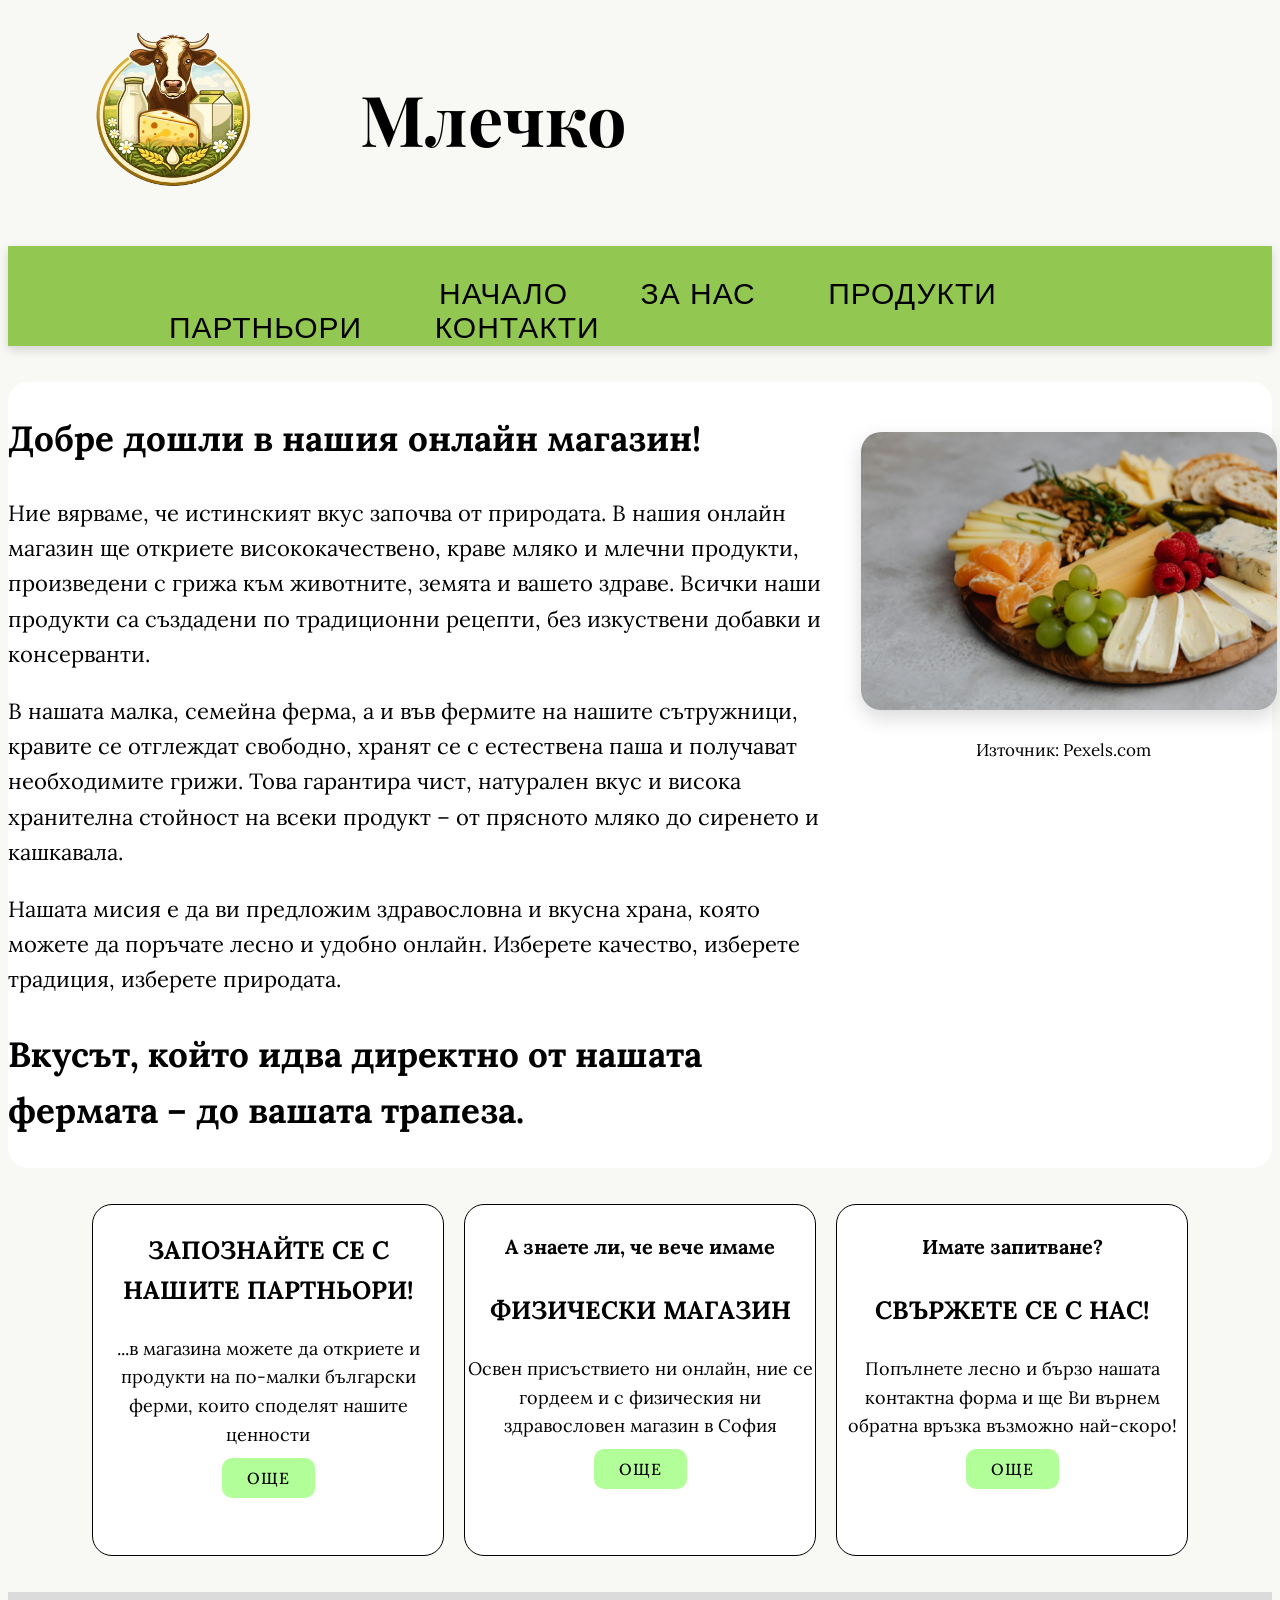
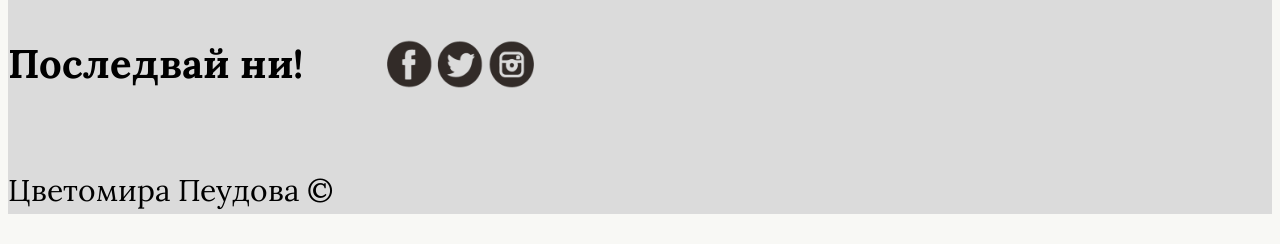
<file: index.html>
<!DOCTYPE html>
<html>
	<head>
		
		<meta http-equiv="content-type" content="text/html"; charset="utf-8" />
		<meta name="description" content="" />
		<meta name="keywords" content="" />
		<link rel="preconnect" href="https://fonts.googleapis.com"> <!-- Шрифт за заглавие-"Playfair Display" -->
        <link rel="preconnect" href="https://fonts.gstatic.com" crossorigin>
        <link href="https://fonts.googleapis.com/css2?family=Playfair+Display:ital,wght@0,400..900;1,400..900&display=swap" rel="stylesheet">
		<link rel="preconnect" href="https://fonts.googleapis.com"> <!-- Шрифт за текст в сайта-"Lora" -->
        <link rel="preconnect" href="https://fonts.gstatic.com" crossorigin>
        <link href="https://fonts.googleapis.com/css2?family=Lora:ital,wght@0,400..700;1,400..700&family=Playfair+Display:ital,wght@0,400..900;1,400..900&display=swap" rel="stylesheet">
		<link rel="stylesheet" type="text/css" href="style1.css">
		<title>Млечко</title>
	</head>

	<body>
	<header>
	<img id="main_logo" src="main_logo.png" width=350px height=220px>
	<h1>Млечко</h1>
	<div class="header_right">
	<div class="login_box">
	<a class="login" href="login.html">Вход</a>
	<a class="login" href="registration.html">Регистрация</a>
	</div>
	<br>
	<div class="search">
	<input id="search" type="text" placeholder="Търсене...">
    <button type="submit">🔍</button>
	</div>
	</div>
	</header>
	<br>
    <nav>
	<a href="index.html">Начало</a>
    <a href="zanas.html">За нас</a>
	<a href="produkti.html">Продукти</a>
	<a href="partniori.html">Партньори</a>
	<a href="kontakti.html">Контакти</a>
    </nav>
	<br><br>
	<main>
	<div class="main_info">
	<div class="text_box">
    <h2>Добре дошли в нашия онлайн магазин!</h2>
	<p class="main_text">Ние вярваме, че истинският вкус започва от природата. В нашия онлайн магазин ще откриете висококачествено, краве мляко и млечни продукти, произведени с грижа към животните, земята и вашето здраве.
	Всички наши продукти са създадени по традиционни рецепти, без изкуствени добавки и консерванти.</p>
	<p class="main_text">В нашата малка, семейна ферма, а и във фермите на нашите сътружници, кравите се отглеждат свободно, хранят се с естествена паша и получават необходимите грижи. 
	Това гарантира чист, натурален вкус и висока хранителна стойност на всеки продукт – от прясното мляко до сиренето и кашкавала.</p>
	<p class="main_text">Нашата мисия е да ви предложим здравословна и вкусна храна, която можете да поръчате лесно и удобно онлайн. Изберете качество, изберете традиция, изберете природата.</p>
	<h2>Вкусът, който идва директно от нашата фермата – до вашата трапеза.</h2>
	</div>
	<div class="image_box">
	<img id="photo1" src="cheese.jpg">
	<p class="image_source">Източник: Pexels.com</p>
	</div>
	</div>
	<br><br>
	<div id="info_area_box">
	<div class="info_area">
	<h3 class="info_area_titel1">ЗАПОЗНАЙТЕ СЕ С НАШИТЕ ПАРТНЬОРИ!</h3>
	<p class="info_area_main">...в магазина можете да откриете и продукти на по-малки български ферми, които споделят нашите ценности</p>
	<a class="link" href="partniori.html">Още</a>
	</div>
	<div class="info_area">
	<h4 class="info_area_titel">А знаете ли, че вече имаме</h4>
	<h3 class="info_area_titel1">ФИЗИЧЕСКИ МАГАЗИН</h3>
	<p class="info_area_main">Освен присъствието ни онлайн, ние се гордеем и с физическия ни здравословен магазин в София</p>
	<a class="link" href="zanas.html">Още</a>
	</div>
	<div class="info_area">
	<h4 class="info_area_titel">Имате запитване?</h4>
	<h3 class="info_area_titel1">СВЪРЖЕТЕ СЕ С НАС!</h3>
	<p class="info_area_main">Попълнете лесно и бързо нашата контактна форма и ще Ви върнем обратна връзка възможно най-скоро!</p>
	<a class="link" href="kontakti.html">Още</a>
	</div>
	</div>
	</main>
	<br><br>
    <footer>
	<div class="footer_social_media">
	<h3 class="social_media">Последвай ни!</h3>
	<a href="https://www.instagram.com/" target="_blank"><img class="social_media" src="social_media_logo.png" width=155px height=100px></a>
	</div>
	<p class="copyright">Цветомира Пеудова © </p>
    </footer>	
	</body>

</html>
</file>
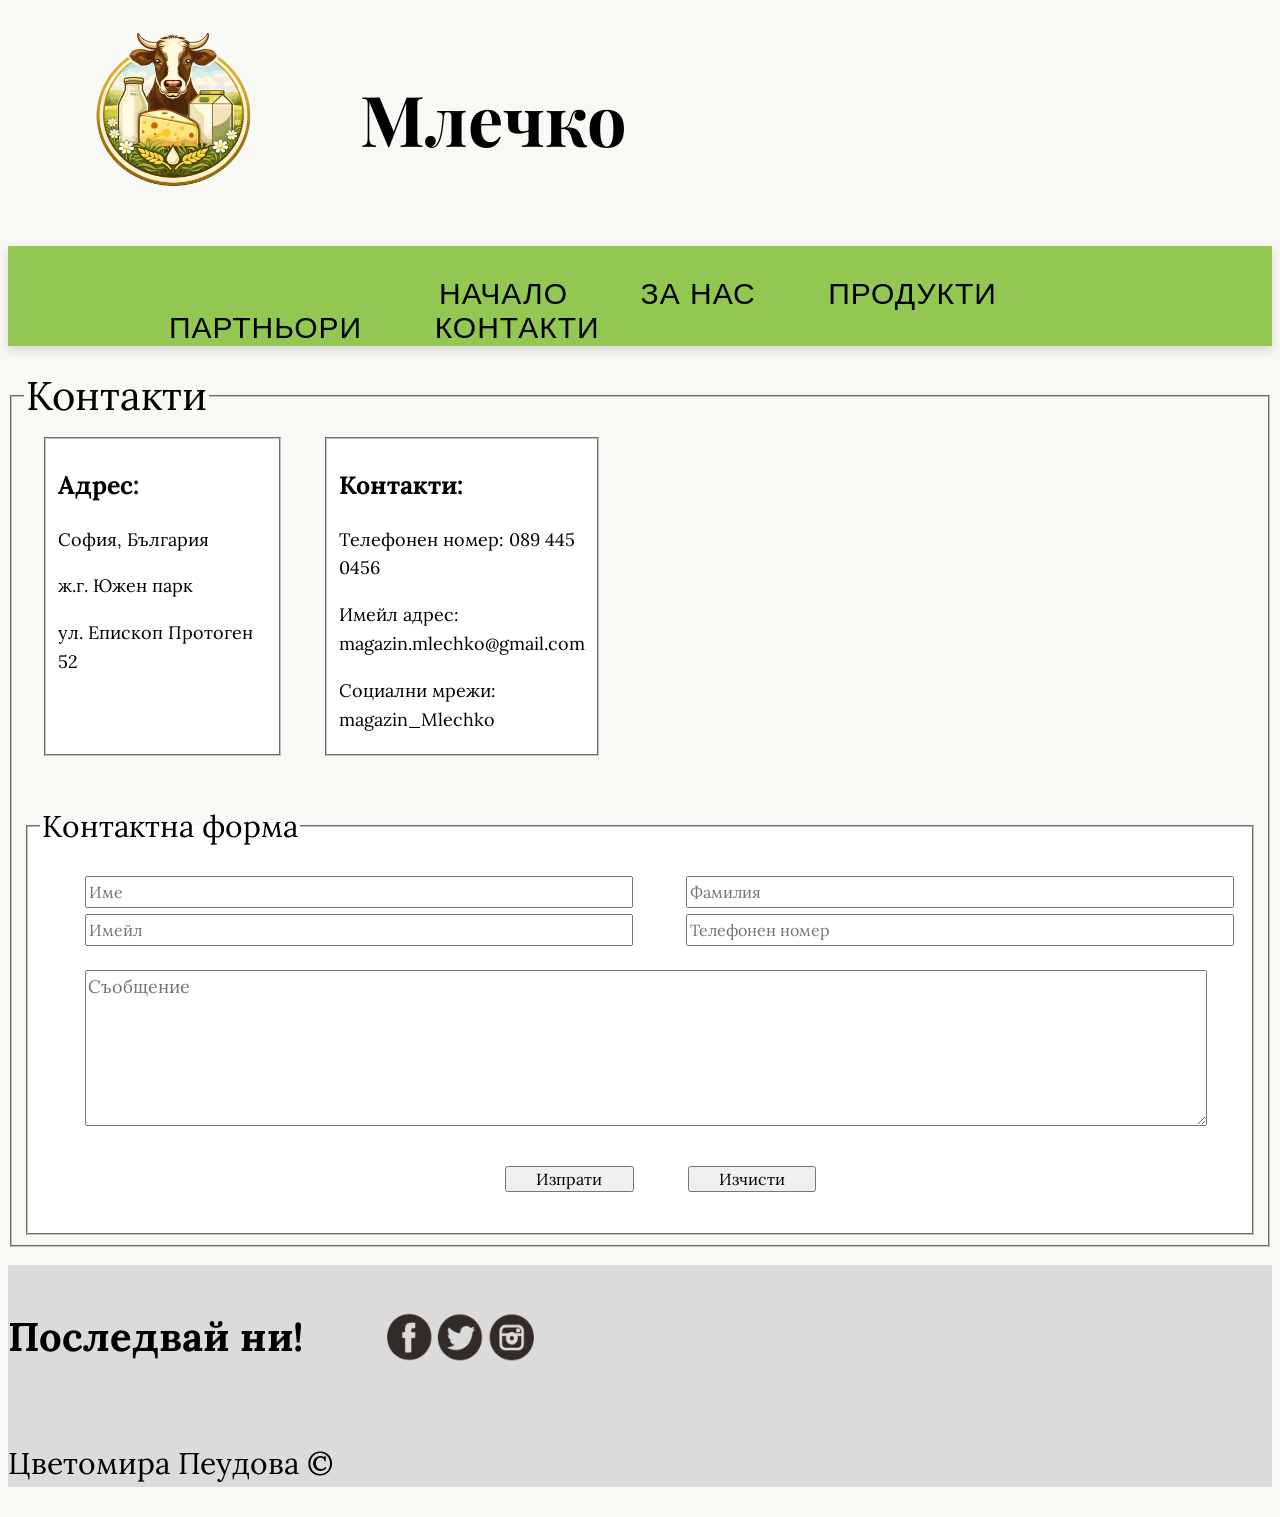
<file: kontakti.html>
<!DOCTYPE html>
<html>
	<head>
		
		<meta http-equiv="content-type" content="text/html"; charset="utf-8" />
		<meta name="description" content="" />
		<meta name="keywords" content="" />
		<link rel="preconnect" href="https://fonts.googleapis.com"> <!-- Шрифт за заглавие-"Playfair Display" -->
        <link rel="preconnect" href="https://fonts.gstatic.com" crossorigin>
        <link href="https://fonts.googleapis.com/css2?family=Playfair+Display:ital,wght@0,400..900;1,400..900&display=swap" rel="stylesheet">
		<link rel="preconnect" href="https://fonts.googleapis.com"> <!-- Шрифт за текст в сайта-"Lora" -->
        <link rel="preconnect" href="https://fonts.gstatic.com" crossorigin>
        <link href="https://fonts.googleapis.com/css2?family=Lora:ital,wght@0,400..700;1,400..700&family=Playfair+Display:ital,wght@0,400..900;1,400..900&display=swap" rel="stylesheet">
		<title>Контакти</title>
		<link rel="stylesheet" type="text/css" href="style5.css">
	</head>

	<body>
	<header>
	<img id="main_logo" src="main_logo.png" width=350px height=220px>
	<h1>Млечко</h1>
	<div class="search">
	<input id="search" type="text" placeholder="Търсене...">
    <button type="submit">🔍</button>
	</div>
	</header>
	<br>
    <nav>
	<a href="index.html">Начало</a>
    <a href="zanas.html">За нас</a>
	<a href="produkti.html">Продукти</a>
	<a href="partniori.html">Партньори</a>
	<a href="kontakti.html">Контакти</a>
    </nav>
	<br>
	<main>
	<fieldset><legend id="main-fieldset">Контакти</legend>
	<div class="map">
	<fieldset class="adres">
	<h2>Адрес:</h2>
	<p>София, България</p>
	<p>ж.г. Южен парк</p>
	<p>ул. Епископ Протоген 52</p>
	</fieldset>
	<fieldset class="adres">
	<h2>Контакти:</h2>
	<p>Телефонен номер: 089 445 0456</p>
	<p>Имейл адрес: magazin.mlechko@gmail.com</p>
	<p>Социални мрежи: magazin_Mlechko</p>
	</fieldset>
	<iframe src="https://www.google.com/maps/embed?pb=!1m18!1m12!1m3!1d2933.579515111887!2d23.309737076614567!3d42.67026521544661!2m3!1f0!2f0!3f0!3m2!1i1024!2i768!4f13.1!3m3!1m2!1s0x40aa84feb2910d17%3A0xd2e0dc27f0c1c65!2z0LYu0LMuINCu0LbQtdC9INC_0LDRgNC6LCDRg9C7LiDigJ7QldC_0LjRgdC60L7QvyDQn9GA0L7RgtC-0LPQtdC94oCcIDUyLCAxNDIxINCh0L7RhNC40Y8!5e0!3m2!1sbg!2sbg!4v1766650814535!5m2!1sbg!2sbg" 
	width="600" height="350" style="border:0;" allowfullscreen="" loading="lazy" referrerpolicy="no-referrer-when-downgrade"></iframe>
	</div>
	<br>
	<form>
		<fieldset id="form"><legend id="fieldset1">Контактна форма</legend>
		<br>
	    <input type="text" name="firstName" size="90" maxlength="35" placeholder="Име" >
	    <input type="text" name="lastName" size="90" maxlength="35" placeholder="Фамилия">
		<br>
	    <input type="text" name="email" size="30" maxlength="35" placeholder="Имейл" >
	    <input type="text" name="number" size="30" maxlength="35" placeholder="Телефонен номер">
		<br><br>
		<textarea placeholder="Съобщение"></textarea>
		<div class="button">
		<input type="submit" size="30" value="Изпрати">
		<input type="reset" size="20" value="Изчисти">
		</div>
		</fieldset>
	</form>
		</fieldset>
	</main>
	<br>
	<footer>
	<div class="footer_social_media">
	<h3 class="social_media">Последвай ни!</h3>
	<a href="https://www.instagram.com/" target="_blank"><img class="social_media" src="social_media_logo.png" width=155px height=100px></a>
	</div>
	<p class="copyright">Цветомира Пеудова © </p>
    </footer>	
		
	</body>

</html>
</file>
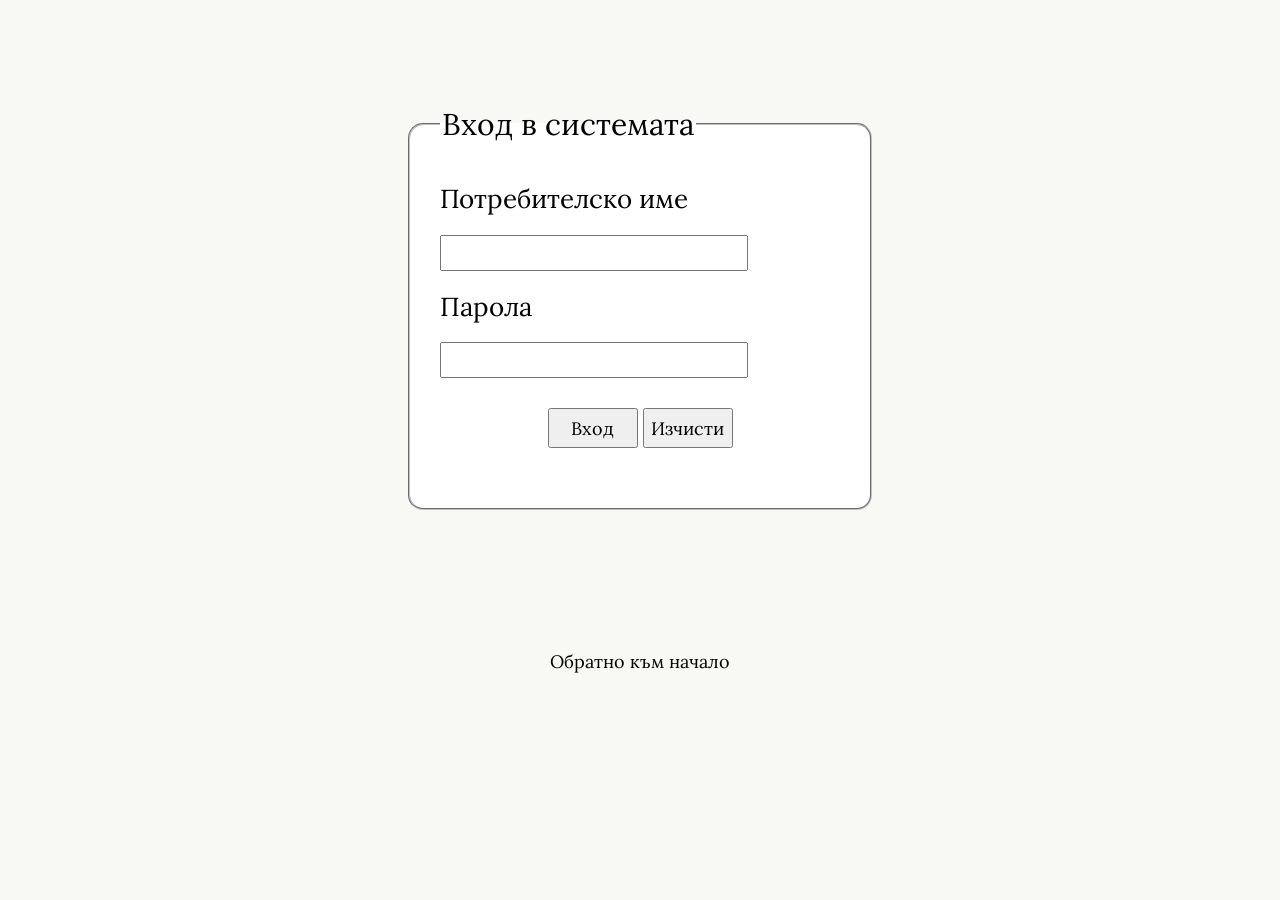
<file: login.html>
<!DOCTYPE html>
<html>
	<head>
		
		<meta http-equiv="content-type" content="text/html"; charset="utf-8" />
		<meta name="description" content="" />
		<meta name="keywords" content="" />
		<link rel="preconnect" href="https://fonts.googleapis.com"> <!-- Шрифт за заглавие-"Playfair Display" -->
        <link rel="preconnect" href="https://fonts.gstatic.com" crossorigin>
        <link href="https://fonts.googleapis.com/css2?family=Playfair+Display:ital,wght@0,400..900;1,400..900&display=swap" rel="stylesheet">
		<link rel="preconnect" href="https://fonts.googleapis.com"> <!-- Шрифт за текст в сайта-"Lora" -->
        <link rel="preconnect" href="https://fonts.gstatic.com" crossorigin>
        <link href="https://fonts.googleapis.com/css2?family=Lora:ital,wght@0,400..700;1,400..700&family=Playfair+Display:ital,wght@0,400..900;1,400..900&display=swap" rel="stylesheet">
		<link rel="stylesheet" type="text/css" href="style_login.css">
		<title>Вход в системата</title>
	</head>

	<body>
	<form>
		<fieldset id="login_fieldset"><legend id="fieldset_name">Вход в системата</legend>
		<div class="login">
		<label for="userName" class="login_label" required>Потребителско име</label>
		<input type="text" name="userName" class="login_input" maxlength="35">
		<label for="password" class="login_label" required>Парола</label>
		<input type="password" name="password" class="login_input" maxlength="15">
		</div>
		<div class="button">
		<input type="submit"  value="Вход">
		<input type="reset"  value="Изчисти">
		</div>
		</fieldset>
	</form>
	<br>
    <a href="index.html" id="link">Обратно към начало</a>	
	</body>

</html>
</file>
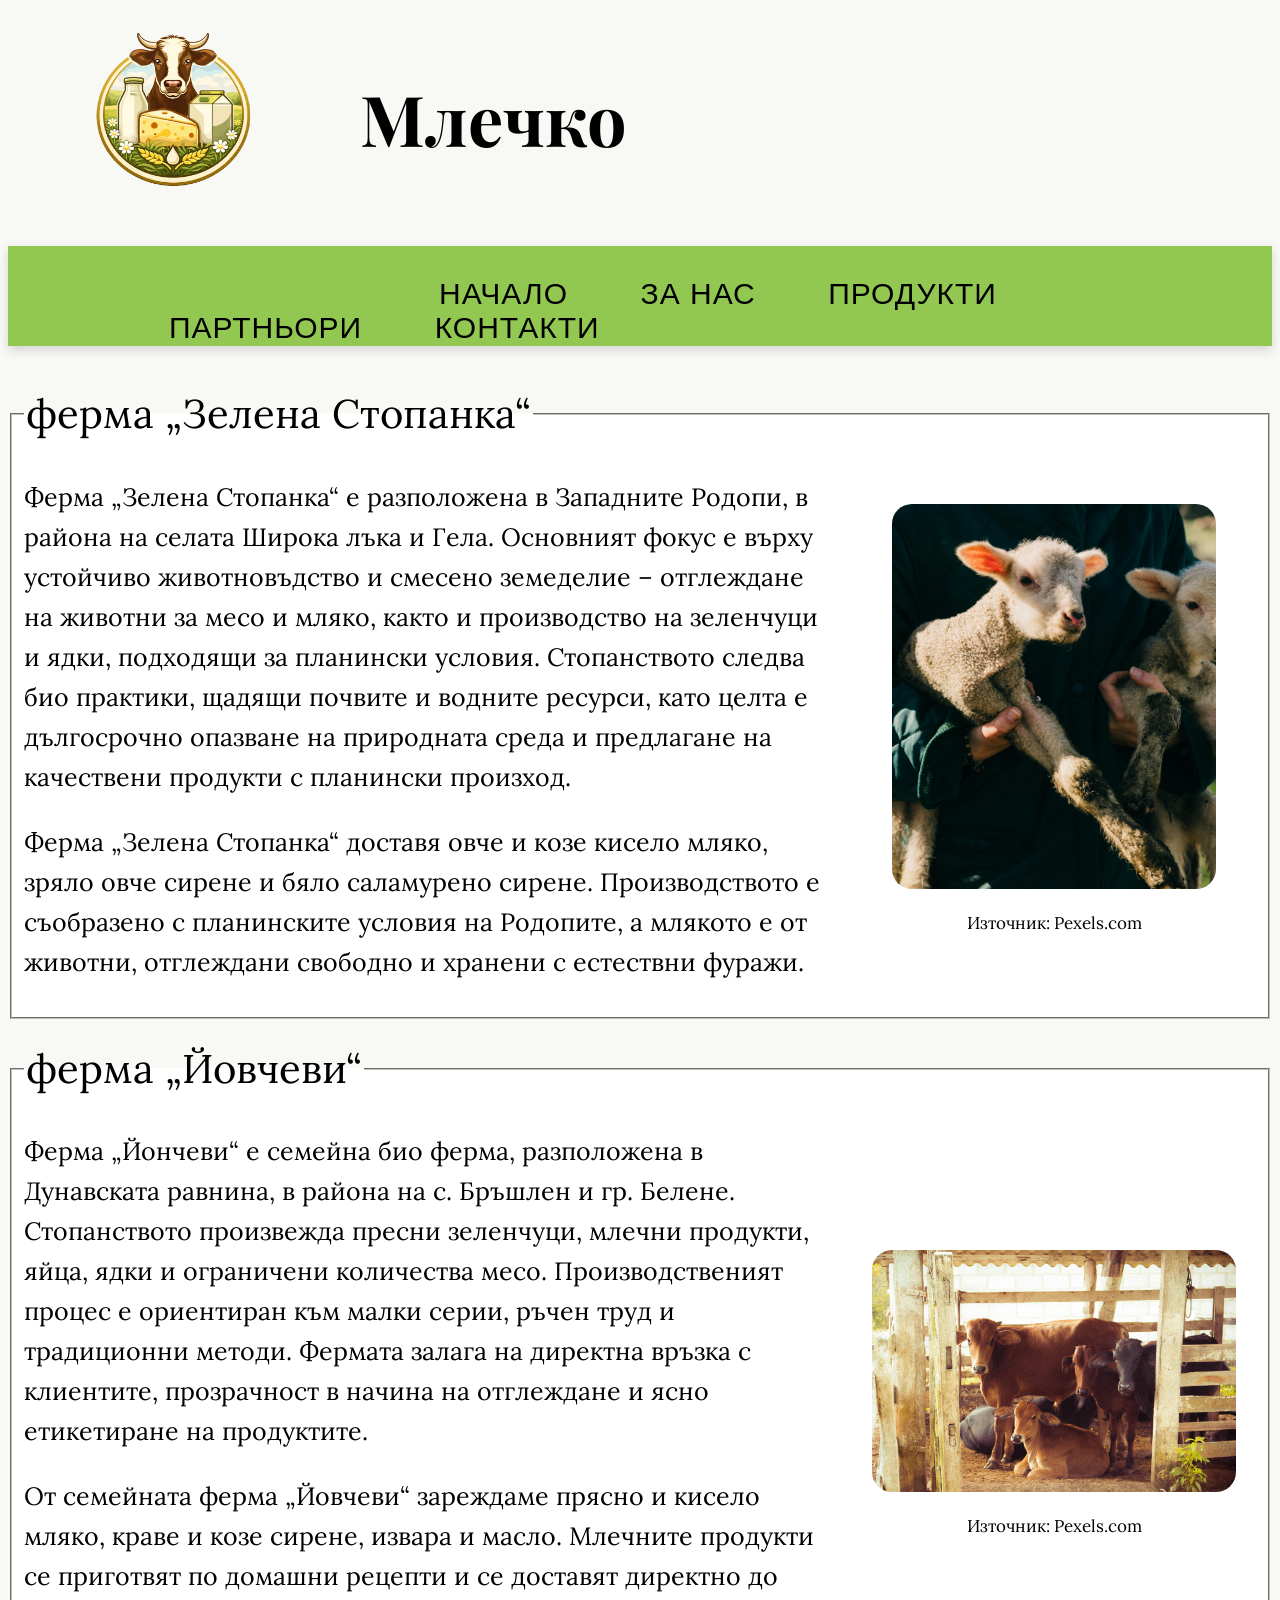
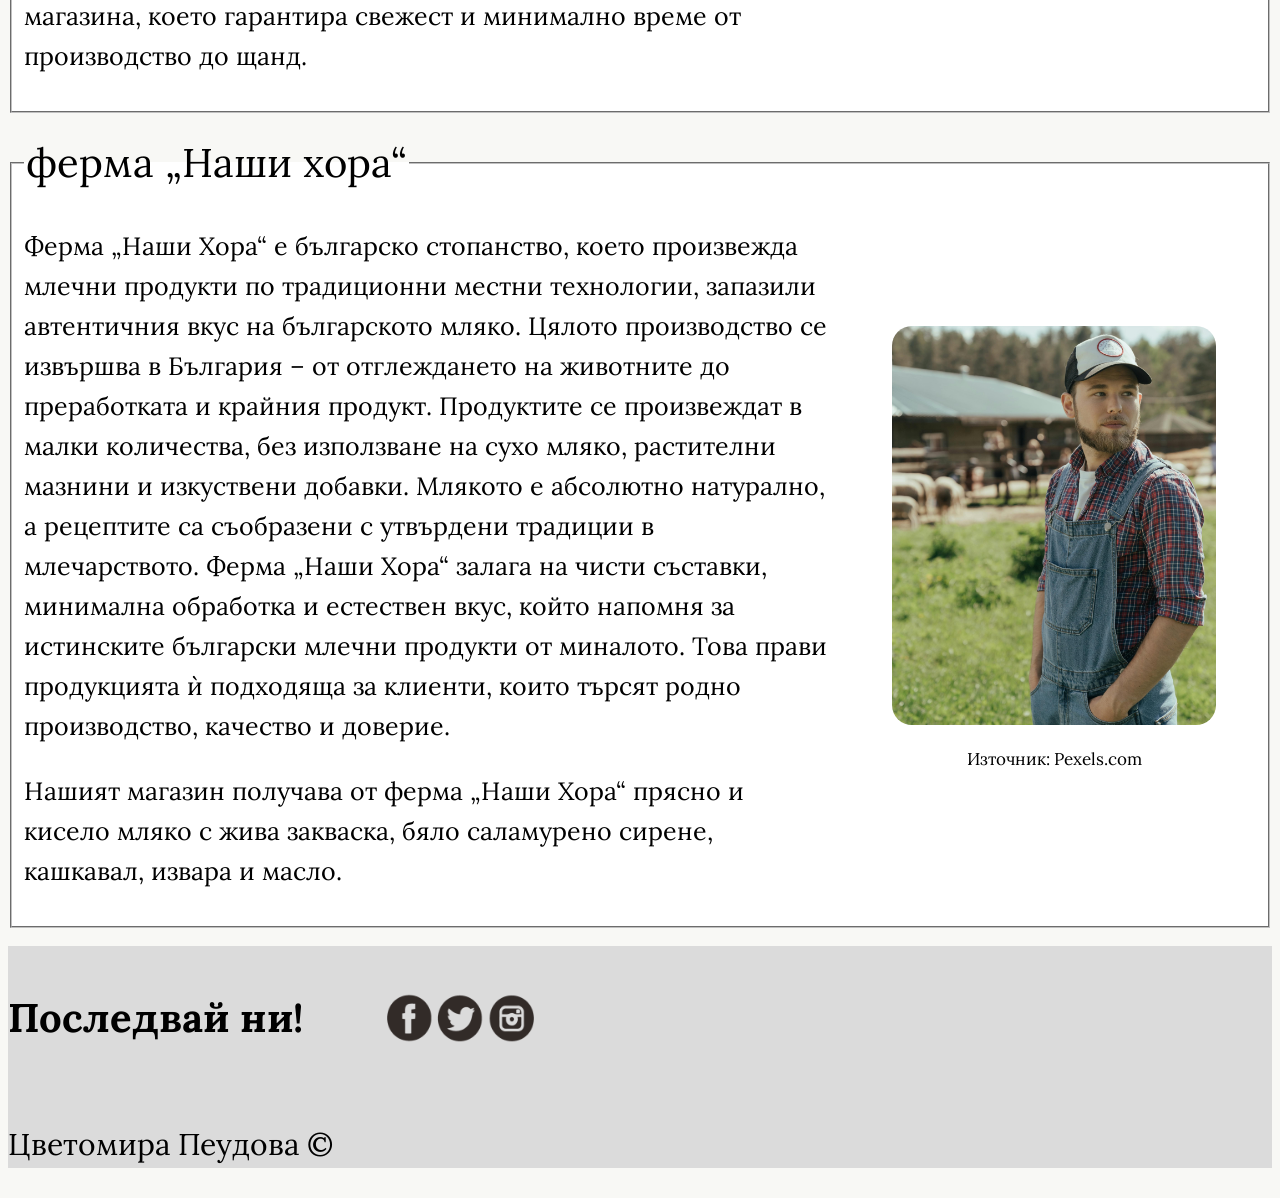
<file: partniori.html>
<!DOCTYPE html>
<html>
	<head>
		
		<meta http-equiv="content-type" content="text/html"; charset="utf-8" />
		<meta name="description" content="" />
		<meta name="keywords" content="" />
		<link rel="preconnect" href="https://fonts.googleapis.com"> <!-- Шрифт за заглавие-"Playfair Display" -->
        <link rel="preconnect" href="https://fonts.gstatic.com" crossorigin>
        <link href="https://fonts.googleapis.com/css2?family=Playfair+Display:ital,wght@0,400..900;1,400..900&display=swap" rel="stylesheet">
		<link rel="preconnect" href="https://fonts.googleapis.com"> <!-- Шрифт за текст в сайта-"Lora" -->
        <link rel="preconnect" href="https://fonts.gstatic.com" crossorigin>
        <link href="https://fonts.googleapis.com/css2?family=Lora:ital,wght@0,400..700;1,400..700&family=Playfair+Display:ital,wght@0,400..900;1,400..900&display=swap" rel="stylesheet">
		<link rel="stylesheet" type="text/css" href="style4.css">
		<title>Партньори</title>
	</head>

	<body>
		<header>
	<img id="main_logo" src="main_logo.png" width=350px height=220px>
	<h1>Млечко</h1>
	<div class="search">
	<input id="search" type="text" placeholder="Търсене...">
    <button type="submit">🔍</button>
	</div>
	</header>
	<br>
    <nav>
	<a href="index.html">Начало</a>
    <a href="zanas.html">За нас</a>
	<a href="produkti.html">Продукти</a>
	<a href="partniori.html">Партньори</a>
	<a href="kontakti.html">Контакти</a>
    </nav>
	<br><br>
	<main>
	<fieldset class="partniori_fieldset"><legend class="partniori">ферма „Зелена Стопанка“</legend>
	<div class="text_box">
	<p class="partniori_text">Ферма „Зелена Стопанка“ е разположена в Западните Родопи, в района на селата Широка лъка и Гела. Основният фокус е върху устойчиво животновъдство и смесено земеделие –
	отглеждане на животни за месо и мляко, както и производство на зеленчуци и ядки, подходящи за планински условия. Стопанството следва био практики,
	щадящи почвите и водните ресурси, като целта е дългосрочно опазване на природната среда и предлагане на качествени продукти с планински произход.</p>
	<p class="partniori_text">Ферма „Зелена Стопанка“ доставя овче и козе кисело мляко, зряло овче сирене и бяло саламурено сирене. 
	Производството е съобразено с планинските условия на Родопите, а млякото е от животни, отглеждани свободно и хранени с естествни фуражи.</p>
	</div>
	<div class="image_box">
	<img class="photo" src="partniori1.jpg">
	<p class="image_source">Източник: Pexels.com</p>
	</div>
	</fieldset>
	<br>
	<fieldset class="partniori_fieldset"><legend class="partniori">ферма „Йовчеви“</legend>
	<div class="text_box">
	<p class="partniori_text">Ферма „Йончеви“ е семейна био ферма, разположена в Дунавската равнина, в района на с. Бръшлен и гр. Белене. Стопанството произвежда пресни зеленчуци, млечни продукти, яйца, ядки и ограничени 
	количества месо. Производственият процес е ориентиран към малки серии, ръчен труд и традиционни методи. Фермата залага на директна връзка с клиентите, прозрачност в начина на отглеждане и ясно етикетиране на продуктите.</p>
	<p class="partniori_text">От семейната ферма „Йовчеви“ зареждаме прясно и кисело мляко, краве и козе сирене, извара и масло.
	Млечните продукти се приготвят по домашни рецепти и се доставят директно до магазина, което гарантира свежест и минимално време от производство до щанд.</p>
	</div>
	<div class="image_box">
	<img id="photo1" src="partniori3.jpg">
	<p class="image_source">Източник: Pexels.com</p>
	</div>
	</fieldset>
	<br>
	<fieldset class="partniori_fieldset"><legend class="partniori">ферма „Наши хора“</legend>
	<div class="text_box">
	<p class="partniori_text" >Ферма „Наши Хора“ е българско стопанство, което произвежда млечни продукти по традиционни местни технологии, запазили автентичния вкус на българското мляко. Цялото производство се извършва в България – от отглеждането на
	животните до преработката и крайния продукт. Продуктите се произвеждат в малки количества, без използване на сухо мляко, растителни мазнини и изкуствени добавки. 
	Млякото е абсолютно натурално, а рецептите са съобразени с утвърдени традиции в млечарството. Ферма „Наши Хора“ залага на чисти съставки, минимална обработка и естествен вкус, 
	който напомня за истинските български млечни продукти от миналото. Това прави продукцията ѝ подходяща за клиенти, които търсят родно производство, качество и доверие.</p>
	<p class="partniori_text">Нашият магазин получава от ферма „Наши Хора“ прясно и кисело мляко с жива закваска, бяло саламурено сирене, кашкавал, извара и масло.</p>
	</div>
	<div class="image_box">
	<img class="photo" src="partniori2.jpg">
	<p class="image_source">Източник: Pexels.com</p>
	</div>
	</fieldset>
	</main>
	<br>
	<footer>
	<div class="footer_social_media">
	<h3 class="social_media">Последвай ни!</h3>
	<a href="https://www.instagram.com/" target="_blank"><img class="social_media" src="social_media_logo.png" width=155px height=100px></a>
	</div>
	<p class="copyright">Цветомира Пеудова © </p>
    </footer>	
	</body>

</html>
</file>
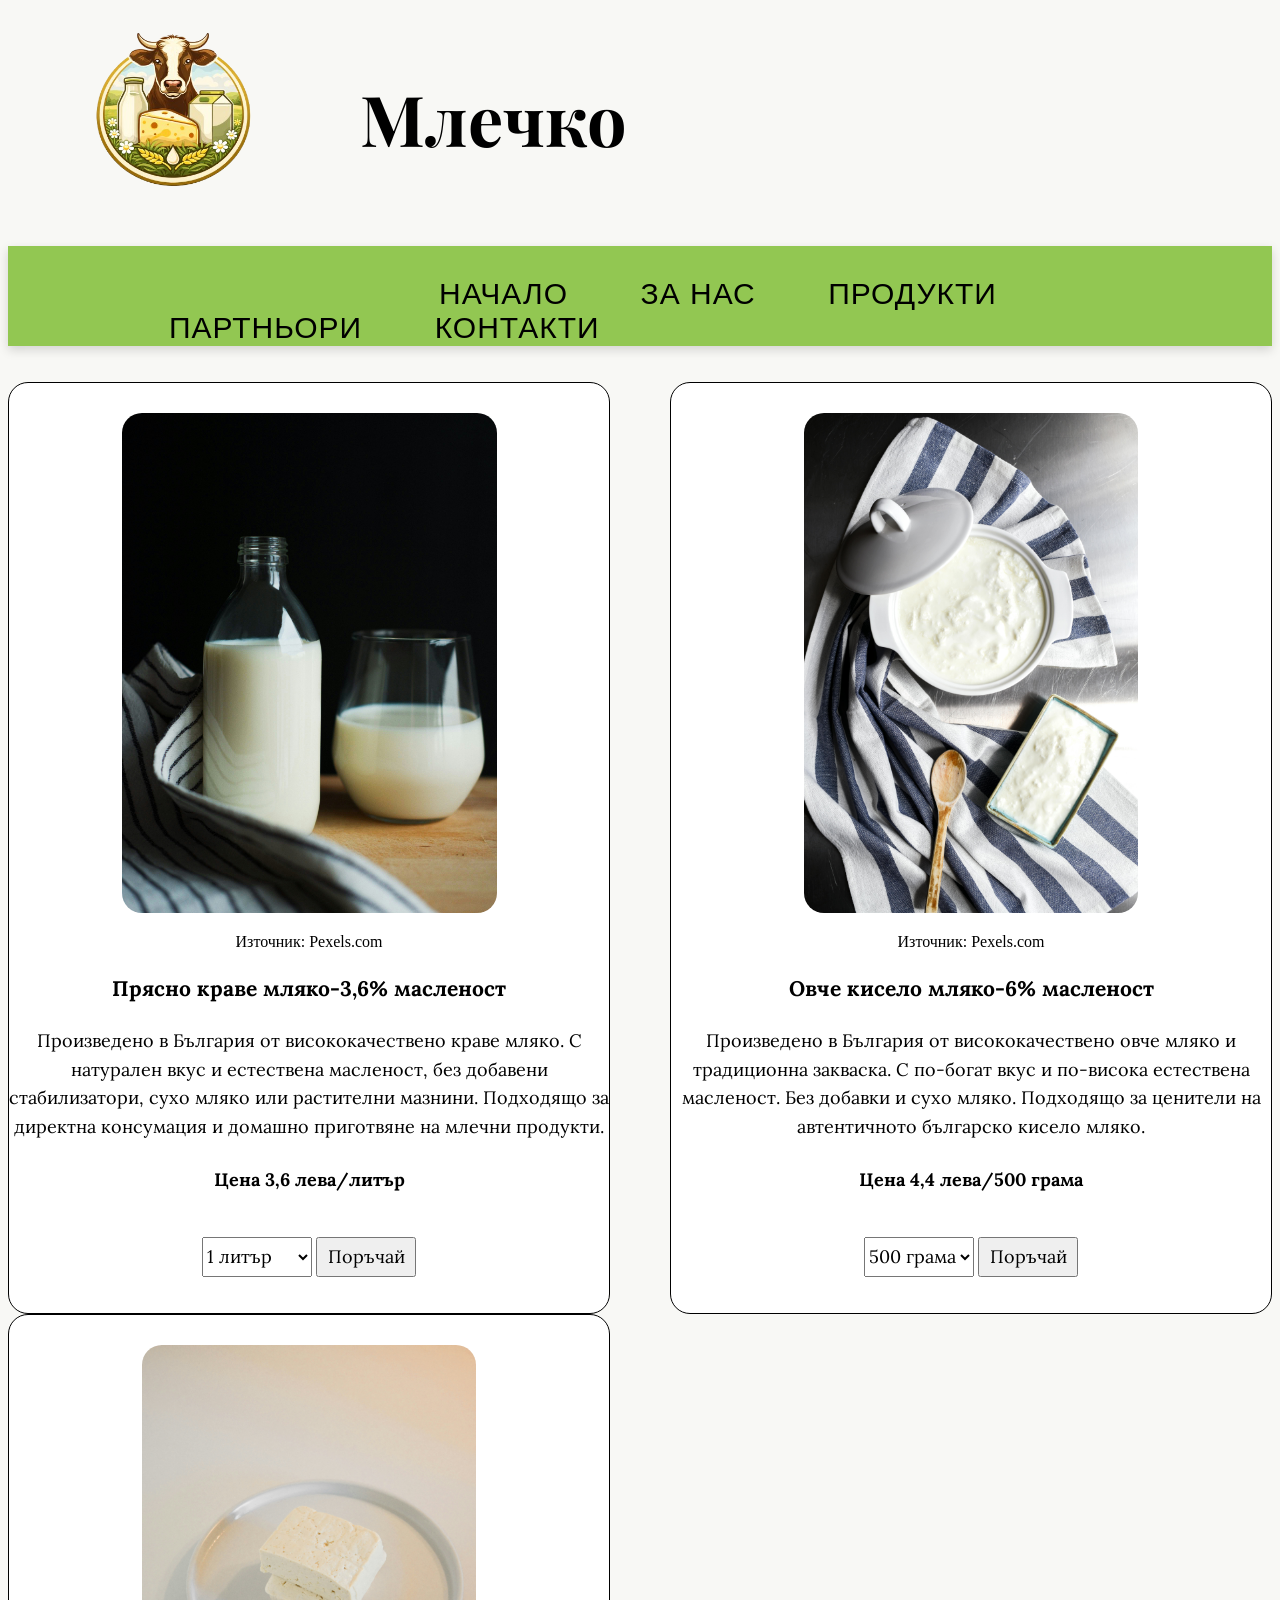
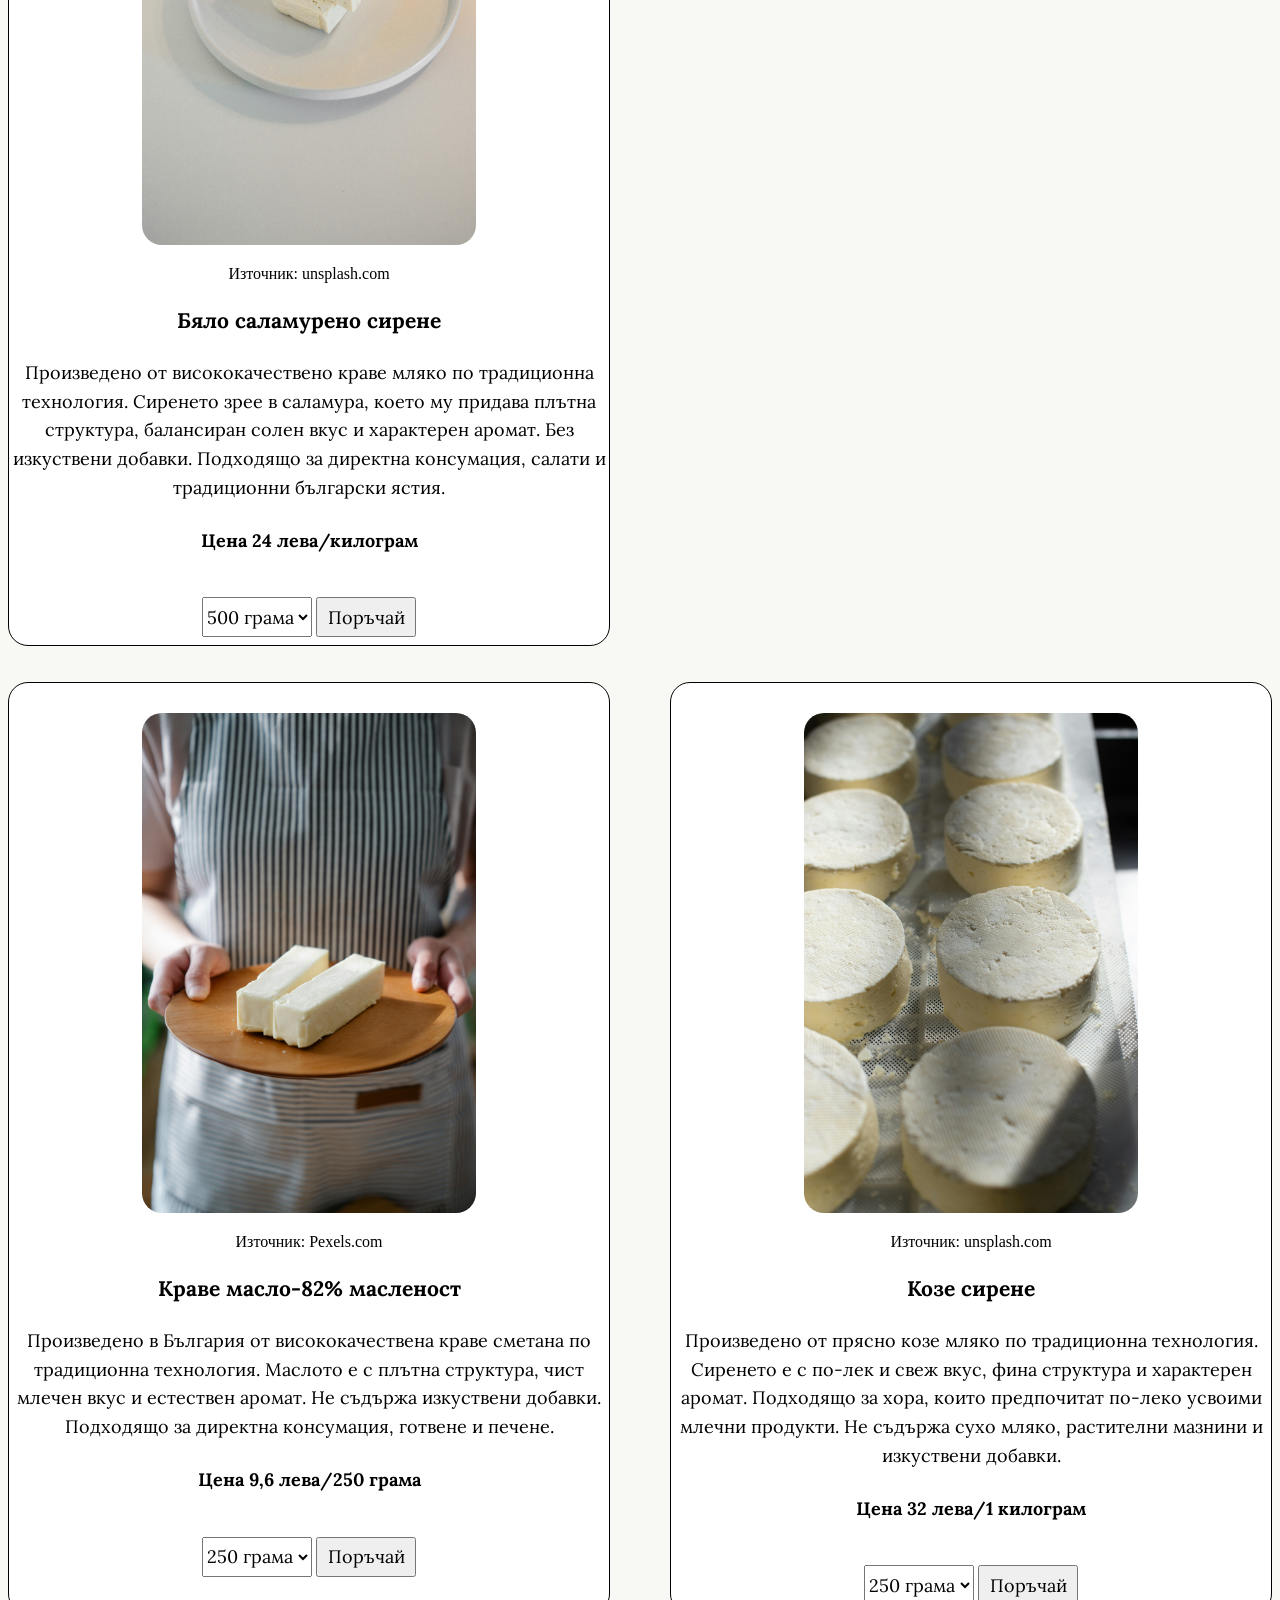
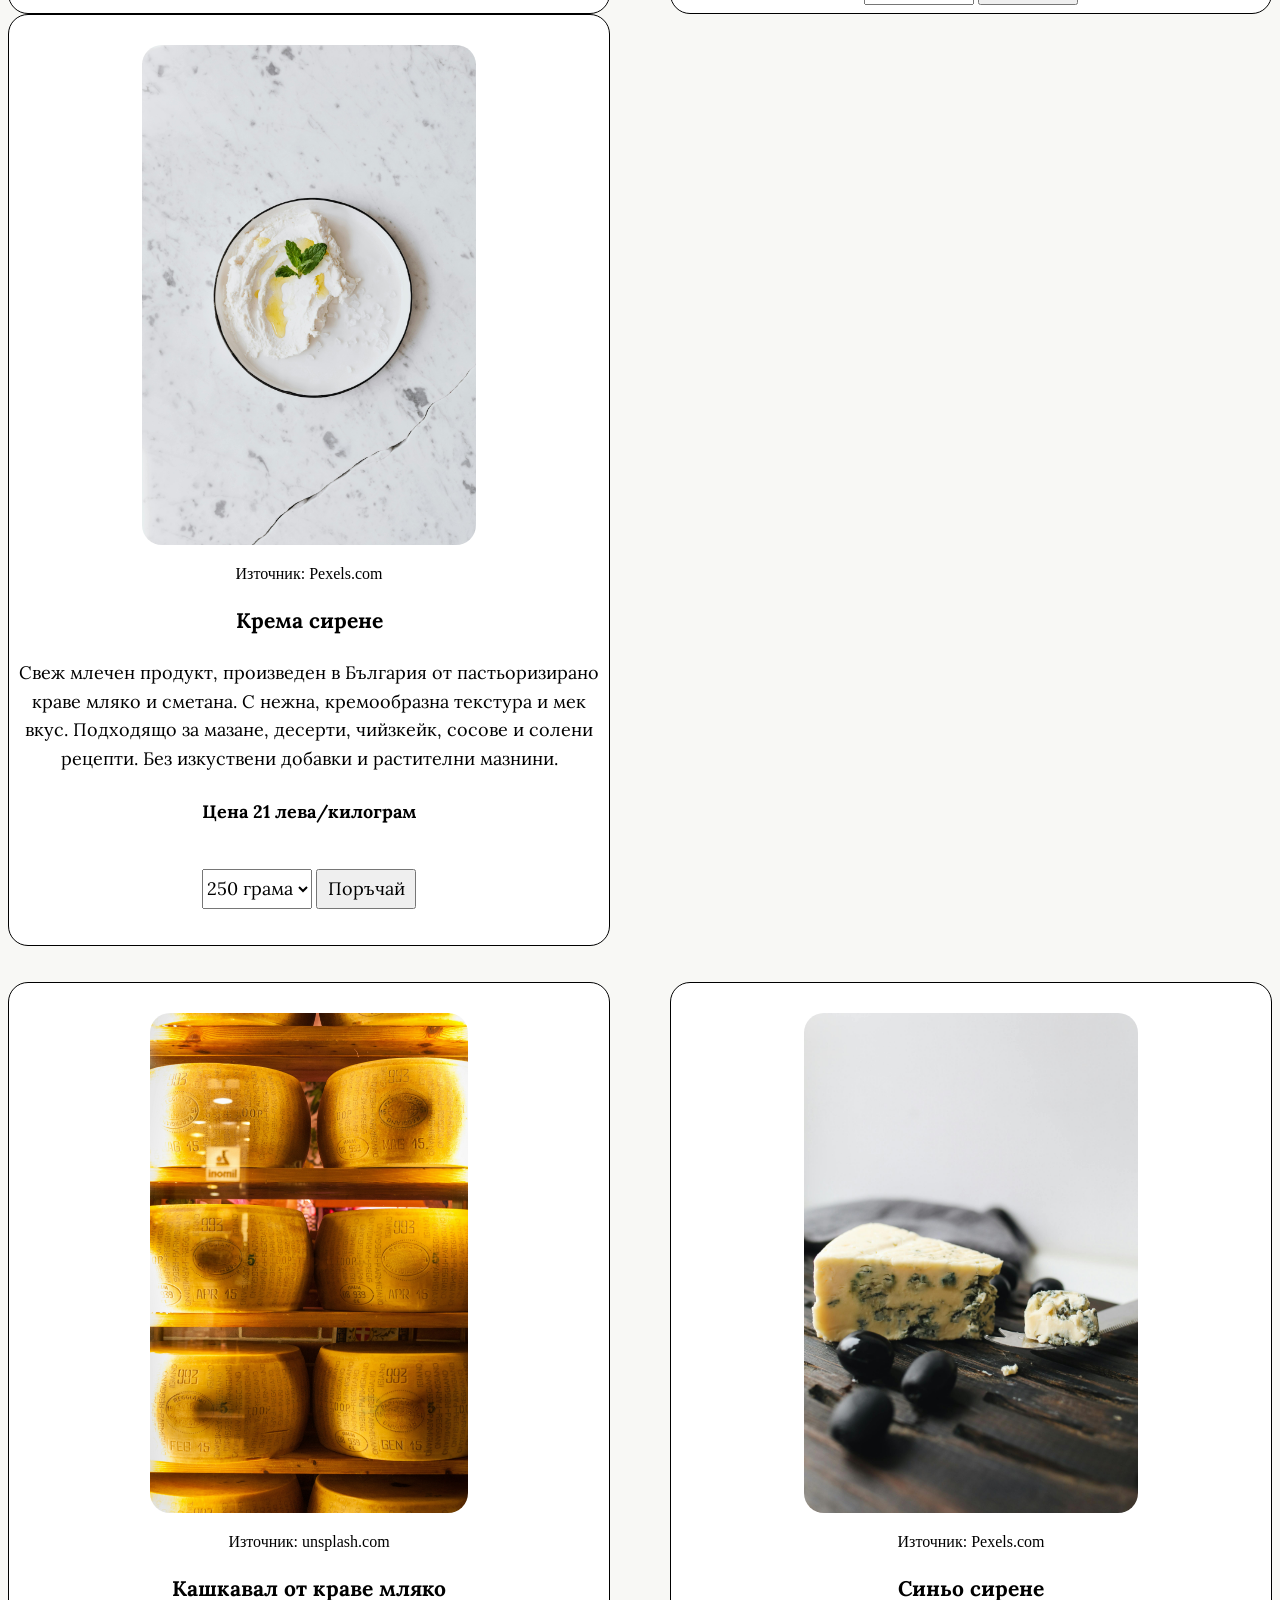
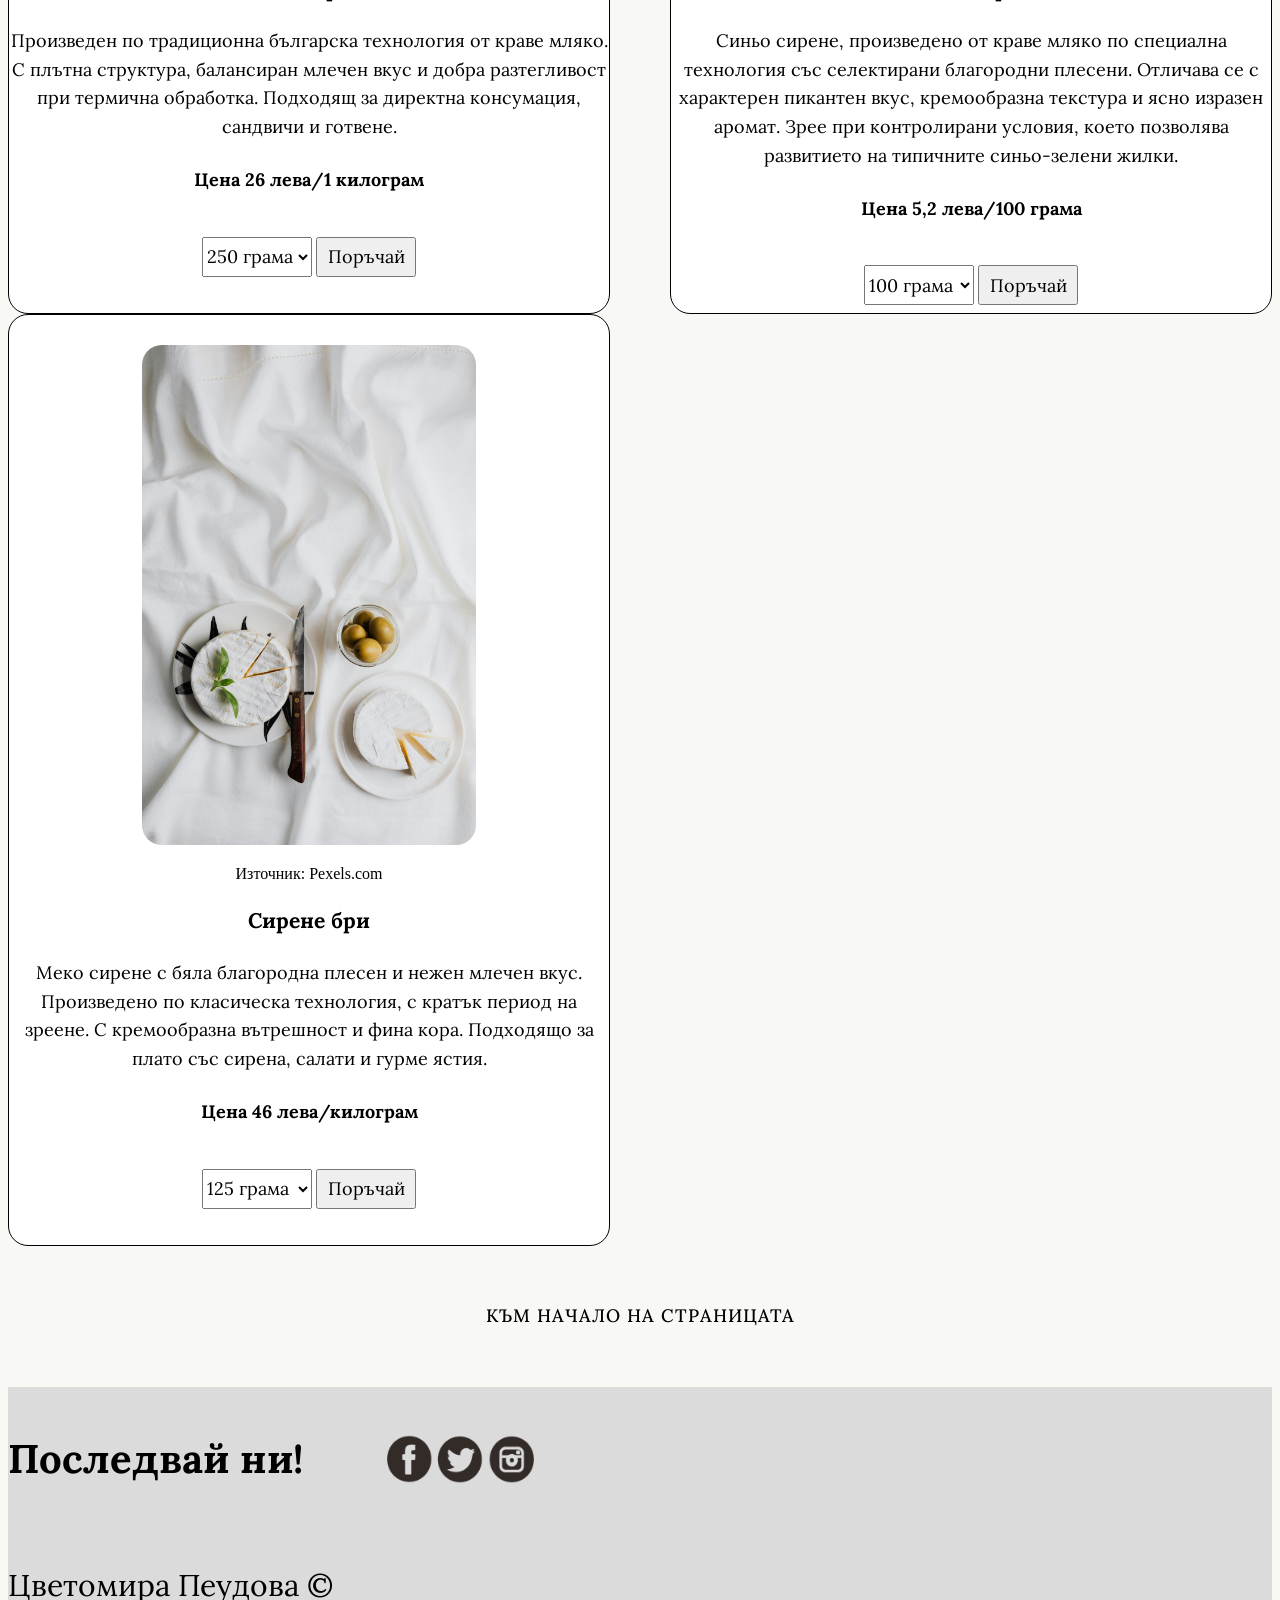
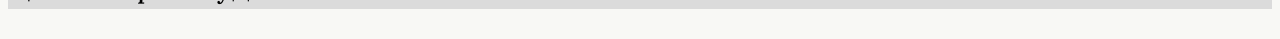
<file: produkti.html>
<!DOCTYPE html>
<html>
	<head>
		
		<meta http-equiv="content-type" content="text/html"; charset="utf-8" />
		<meta name="description" content="" />
		<meta name="keywords" content="" />
		<link rel="preconnect" href="https://fonts.googleapis.com"> <!-- Шрифт за заглавие-"Playfair Display" -->
        <link rel="preconnect" href="https://fonts.gstatic.com" crossorigin>
        <link href="https://fonts.googleapis.com/css2?family=Playfair+Display:ital,wght@0,400..900;1,400..900&display=swap" rel="stylesheet">
		<link rel="preconnect" href="https://fonts.googleapis.com"> <!-- Шрифт за текст в сайта-"Lora" -->
        <link rel="preconnect" href="https://fonts.gstatic.com" crossorigin>
        <link href="https://fonts.googleapis.com/css2?family=Lora:ital,wght@0,400..700;1,400..700&family=Playfair+Display:ital,wght@0,400..900;1,400..900&display=swap" rel="stylesheet">
		<link rel="stylesheet" type="text/css" href="style3.css">
		<title>Продукти</title>
	</head>

	<body>
		<header>
	<img id="main_logo" src="main_logo.png" width=350px height=220px>
	<h1>Млечко</h1>
	<div class="search">
	<input id="search" type="text" placeholder="Търсене...">
    <button type="submit">🔍</button>
	</div>
	</header>
	<br>
    <nav>
	<a href="index.html">Начало</a>
    <a href="zanas.html">За нас</a>
	<a href="produkti.html">Продукти</a>
	<a href="partniori.html">Партньори</a>
	<a href="kontakti.html">Контакти</a>
    </nav>
	<br><br>
	<main>
	<div class="produkti_red">
	<div class="produkt">
	<div class="image_box">
	<img class="photo_high" src="produkti6.jpg">
	<p class="image_source">Източник: Pexels.com</p>
	</div>
	<div class="produkt_text">
	<h3>Прясно краве мляко-3,6% масленост</h3>
	<p>Произведено в България от висококачествено краве мляко. С натурален вкус и естествена масленост, 
	без добавени стабилизатори, сухо мляко или растителни мазнини. Подходящо за директна консумация и домашно приготвяне на млечни продукти.</p>
	<h4>Цена 3,6 лева/литър<h4>
	</div>
	<br>
	<select class="izbor">
     <option>1 литър</option>
     <option>3х1 литър</option>
     <option>6х1 литър</option>
    </select>
	<input type="submit" class="button" size="20" value="Поръчай">
	</div>
	<div class="produkt">
	<div class="image_box">
	<img class="photo_high" src="produkti4.jpg">
	<p class="image_source">Източник: Pexels.com</p>
	</div>
	<div class="produkt_text">
	<h3>Овче кисело мляко-6% масленост</h3>
	<p>Произведено в България от висококачествено овче мляко и традиционна закваска. С по-богат вкус и по-висока естествена масленост. 
	Без добавки и сухо мляко. Подходящо за ценители на автентичното българско кисело мляко.</p>
	<h4>Цена 4,4 лева/500 грама<h4>
	</div>
	<br>
	<select class="izbor">
     <option>500 грама</option>
     <option>3х500 грама</option>
     <option>6х500 грама</option>
    </select>
	<input type="submit" class="button" size="20" value="Поръчай">
	</div>
	<div class="produkt">
	<div class="image_box">
	<img class="photo_high" src="produkti2.jpg">
	<p class="image_source">Източник: unsplash.com</p>
	</div>
	<div class="produkt_text">
	<h3>Бяло саламурено сирене</h3>
	<p>Произведено от висококачествено краве мляко по традиционна технология. Сиренето зрее в саламура, 
	което му придава плътна структура, балансиран солен вкус и характерен аромат. Без изкуствени добавки. Подходящо за директна консумация, салати и традиционни български ястия.</p>
	<h4>Цена 24 лева/килограм<h4>
	</div>
	<br>
	<select class="izbor">
     <option>500 грама</option>
     <option>1 килограм</option>
     <option>3х1 килограм</option>
    </select>
	<input type="submit" class="button" size="20" value="Поръчай">
	</div>
	</div>
	<br><br>
	<div class="produkti_red">
	<div class="produkt">
	<div class="image_box">
	<img class="photo_high" src="produkti9.jpg">
	<p class="image_source">Източник: Pexels.com</p>
	</div>
	<div class="produkt_text">
	<h3>Краве масло-82% масленост</h3>
	<p>Произведено в България от висококачествена краве сметана по традиционна технология. Маслото е с плътна структура, чист млечен вкус и естествен аромат.
	Не съдържа изкуствени добавки. Подходящо за директна консумация, готвене и печене.</p>
	<h4>Цена 9,6 лева/250 грама<h4>
	</div>
	<br>
	<select class="izbor">
     <option>250 грама</option>
     <option>500 грама</option>
     <option>1 килограм</option>
    </select>
	<input type="submit" class="button" size="20" value="Поръчай">
	</div>
	<div class="produkt">
	<div class="image_box">
	<img class="photo_high" src="produkti7.jpg">
	<p class="image_source">Източник: unsplash.com</p>
	</div>
	<div class="produkt_text">
	<h3>Козе сирене</h3>
	<p>Произведено от прясно козе мляко по традиционна технология. Сиренето е с по-лек и свеж вкус, фина структура
	и характерен аромат. Подходящо за хора, които предпочитат по-леко усвоими млечни продукти. Не съдържа сухо мляко, растителни мазнини и изкуствени добавки.</p>
	<h4>Цена 32 лева/1 килограм<h4>
	</div>
	<br>
	<select class="izbor">
     <option>250 грама</option>
     <option>3х250 грама</option>
     <option>6х250 грама</option>
    </select>
	<input type="submit" class="button" size="20" value="Поръчай">
	</div>
	<div class="produkt">
	<div class="image_box">
	<img class="photo_high" src="produkti5.jpg">
	<p class="image_source">Източник: Pexels.com</p>
	</div>
	<div class="produkt_text">
	<h3>Крема сирене</h3>
	<p>Свеж млечен продукт, произведен в България от пастьоризирано краве мляко и сметана. 
	С нежна, кремообразна текстура и мек вкус. Подходящо за мазане, десерти, чийзкейк, сосове и солени рецепти. Без изкуствени добавки и растителни мазнини.</p>
	<h4>Цена 21 лева/килограм<h4>
	</div>
	<br>
	<select class="izbor">
     <option>250 грама</option>
     <option>2x250 грама</option>
     <option>4х250 грама</option>
    </select>
	<input type="submit" class="button" size="20" value="Поръчай">
	</div>
	</div>
	<br><br>
	<div class="produkti_red">
	<div class="produkt">
	<div class="image_box">
	<img class="photo_high" src="produkti8.jpg">
	<p class="image_source">Източник: unsplash.com</p>
	</div>
	<div class="produkt_text">
	<h3>Кашкавал от краве мляко</h3>
	<p>Произведен по традиционна българска технология от краве мляко. С плътна структура, балансиран млечен вкус и добра разтегливост при термична обработка. Подходящ за директна консумация, сандвичи и готвене.</p>
	<h4>Цена 26 лева/1 килограм<h4>
	</div>
	<br>
	<select class="izbor">
     <option>250 грама</option>
     <option>500 грама</option>
     <option>1 килограм</option>
    </select>
	<input type="submit" class="button" size="20" value="Поръчай">
	</div>
	<div class="produkt">
	<div class="image_box">
	<img class="photo_high" src="produkti3.jpg">
	<p class="image_source">Източник: Pexels.com</p>
	</div>
	<div class="produkt_text">
	<h3>Синьо сирене</h3>
	<p>Синьо сирене, произведено от краве мляко по специална технология със селектирани благородни плесени. Отличава се с характерен пикантен вкус, кремообразна текстура и ясно изразен аромат.
	Зрее при контролирани условия, което позволява развитието на типичните синьо-зелени жилки.</p>
	<h4>Цена 5,2 лева/100 грама<h4>
	</div>
	<br>
	<select class="izbor">
     <option>100 грама</option>
     <option>200 грама</option>
     <option>500 грама</option>
    </select>
	<input type="submit" class="button" size="20" value="Поръчай">
	</div>
	<div class="produkt">
	<div class="image_box">
	<img class="photo_high" src="produkti1.jpg">
	<p class="image_source">Източник: Pexels.com</p>
	</div>
	<div class="produkt_text">
	<h3>Сирене бри</h3>
	<p>Меко сирене с бяла благородна плесен и нежен млечен вкус. Произведено по класическа технология, 
	с кратък период на зреене. С кремообразна вътрешност и фина кора. Подходящо за плато със сирена, салати и гурме ястия.</p>
	<h4>Цена 46 лева/килограм<h4>
	</div>
	<br>
	<select class="izbor">
     <option>125 грама</option>
     <option>200 грама</option>
    </select>
	<input type="submit" class="button" size="20" value="Поръчай">
	</div>
	</div>
	</main>
	<br><br>
	<a href="produkti.html" id="link">Към начало на страницата</a>
	<br><br>
	<footer>
	<div class="footer_social_media">
	<h3 class="social_media">Последвай ни!</h3>
	<a href="https://www.instagram.com/" target="_blank"><img class="social_media" src="social_media_logo.png" width=155px height=100px></a>
	</div>
	<p class="copyright">Цветомира Пеудова © </p>
    </footer>	
		
	</body>

</html>
</file>
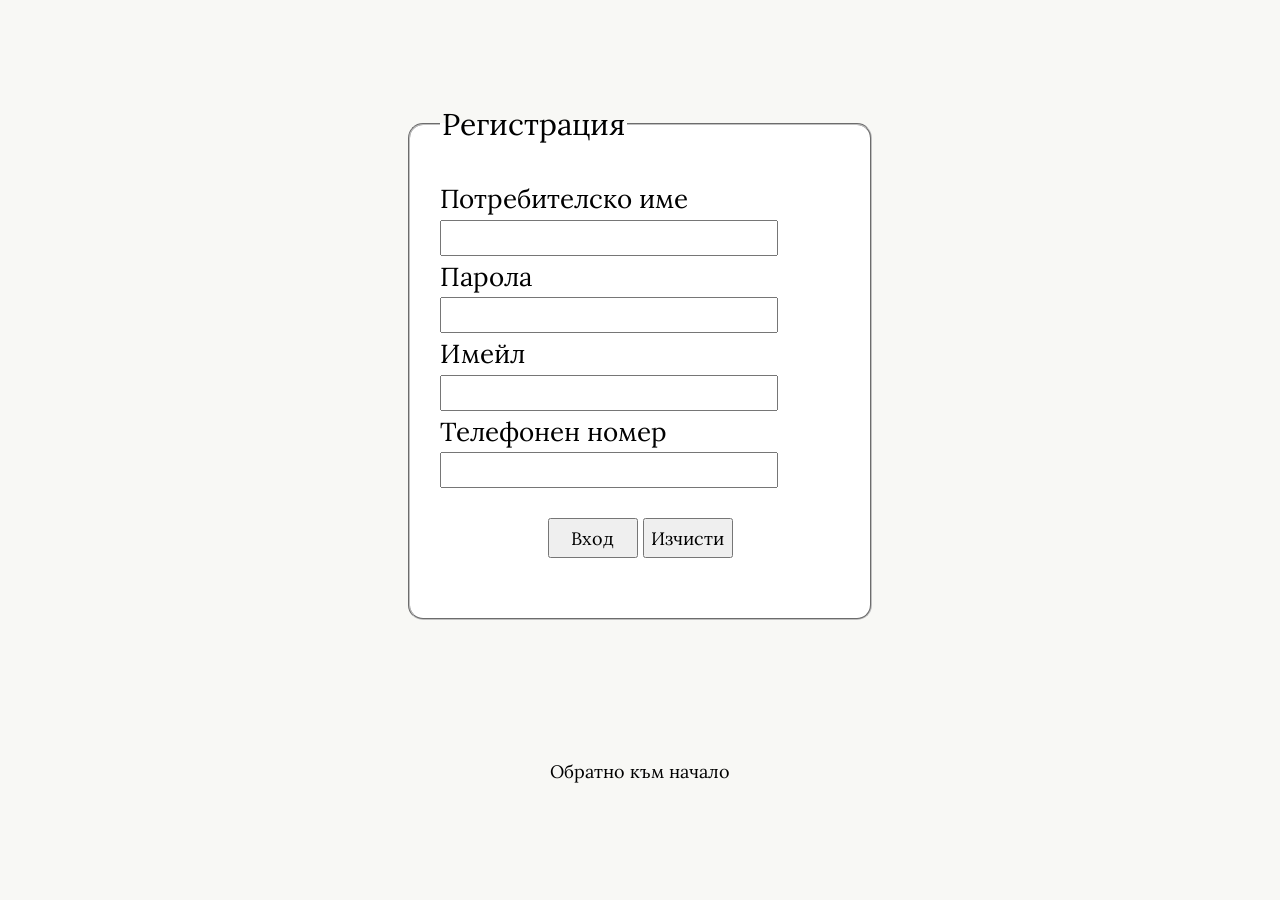
<file: registration.html>
<!DOCTYPE html>
<html>
	<head>
		
		<meta http-equiv="content-type" content="text/html"; charset="utf-8" />
		<meta name="description" content="" />
		<meta name="keywords" content="" />
		<link rel="preconnect" href="https://fonts.googleapis.com"> <!-- Шрифт за заглавие-"Playfair Display" -->
        <link rel="preconnect" href="https://fonts.gstatic.com" crossorigin>
        <link href="https://fonts.googleapis.com/css2?family=Playfair+Display:ital,wght@0,400..900;1,400..900&display=swap" rel="stylesheet">
		<link rel="preconnect" href="https://fonts.googleapis.com"> <!-- Шрифт за текст в сайта-"Lora" -->
        <link rel="preconnect" href="https://fonts.gstatic.com" crossorigin>
        <link href="https://fonts.googleapis.com/css2?family=Lora:ital,wght@0,400..700;1,400..700&family=Playfair+Display:ital,wght@0,400..900;1,400..900&display=swap" rel="stylesheet">
		<title>Регистрация</title>
		<link rel="stylesheet" type="text/css" href="style_registration.css">
	</head>

	<body>
	<form>
		<fieldset id="registration_fieldset"><legend id="fieldset_name">Регистрация</legend>
		<div class="registration">
		<label for="userName" class="registration_label" required>Потребителско име</label>
		<input type="text" name="userName" class="registration_input" maxlength="35">
		<label for="password" class="registration_label" required>Парола</label>
		<input type="password" name="password" class="registration_input" maxlength="15">
		</div>
		<div class="registration2">
		<label for="email" class="registration_label" required>Имейл</label>
		<input type="text" name="email" class="registration_input">
		<label for="number" class="registration_label" required>Телефонен номер</label>
		<input type="password" name="number" class="registration_input" maxlength="13">
		</div>
		<div class="button">
		<input type="submit"  value="Вход">
		<input type="reset"  value="Изчисти">
		</div>
		</fieldset>
	</form>
	<br>
    <a href="index.html" id="link">Обратно към начало</a>	
	</body>

</html>
</file>
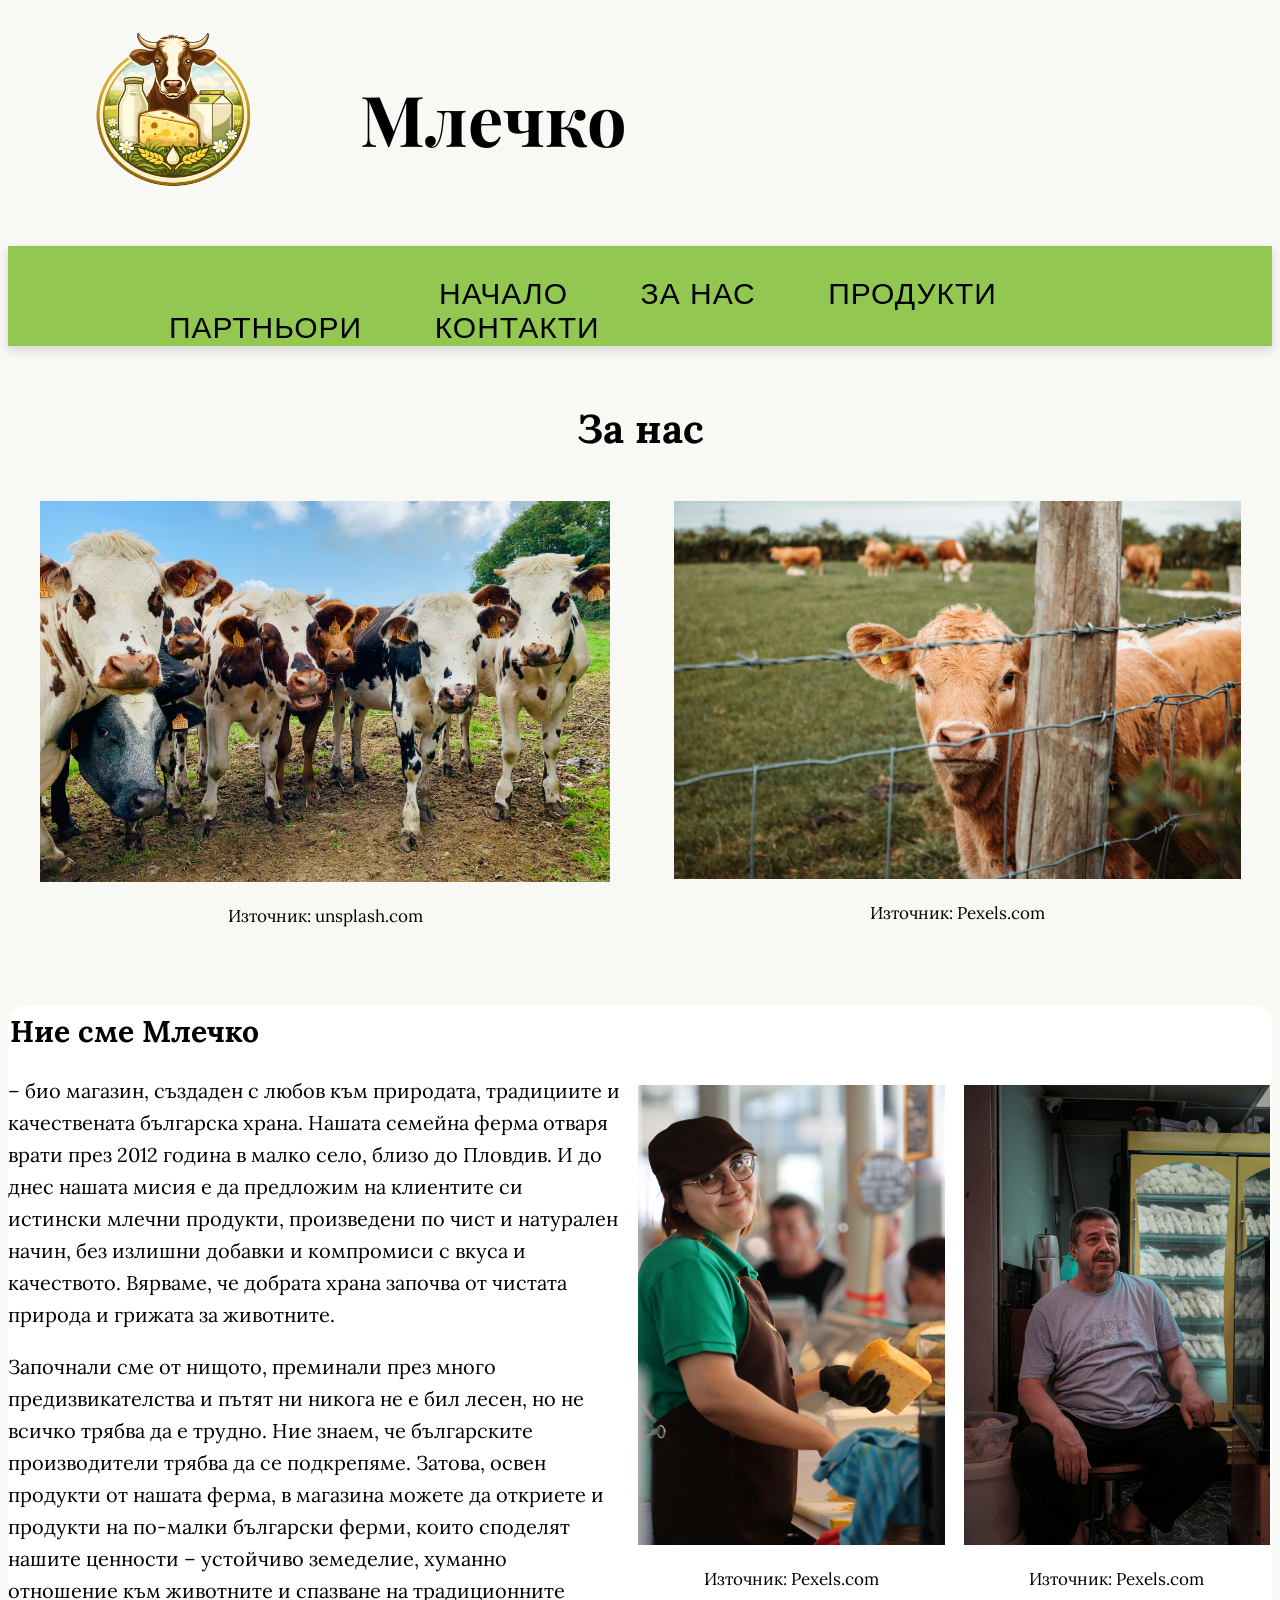
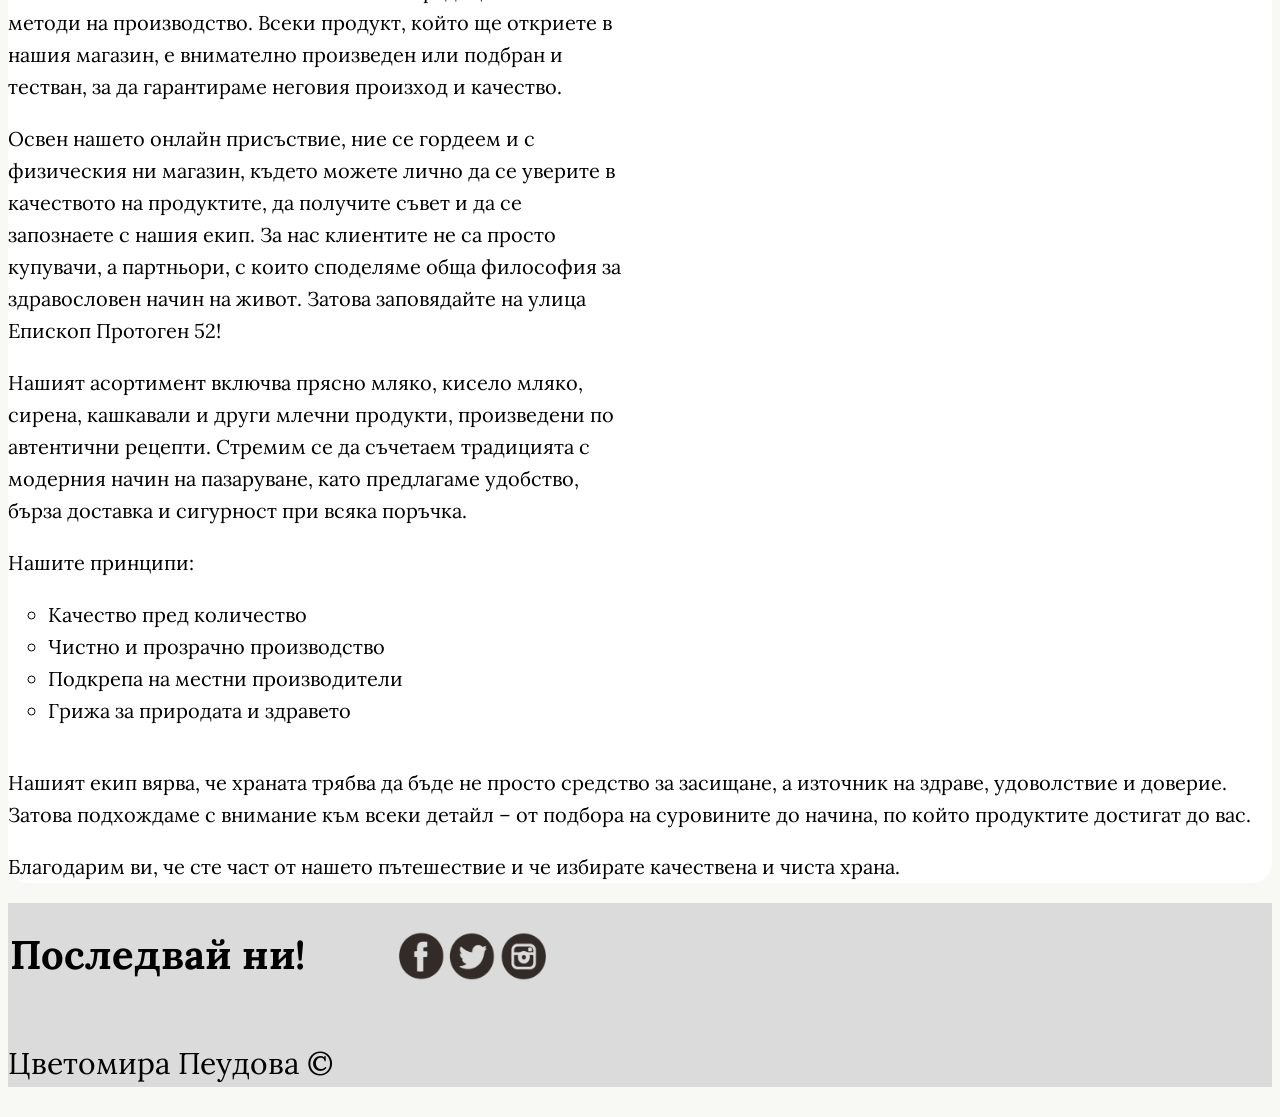
<file: zanas.html>
<!DOCTYPE html>
<html>
	<head>
		
		<meta http-equiv="content-type" content="text/html"; charset="utf-8" />
		<meta name="description" content="" />
		<meta name="keywords" content="" />
		<link rel="preconnect" href="https://fonts.googleapis.com"> <!-- Шрифт за заглавие-"Playfair Display" -->
        <link rel="preconnect" href="https://fonts.gstatic.com" crossorigin>
        <link href="https://fonts.googleapis.com/css2?family=Playfair+Display:ital,wght@0,400..900;1,400..900&display=swap" rel="stylesheet">
		<link rel="preconnect" href="https://fonts.googleapis.com"> <!-- Шрифт за текст в сайта-"Lora" -->
        <link rel="preconnect" href="https://fonts.gstatic.com" crossorigin>
        <link href="https://fonts.googleapis.com/css2?family=Lora:ital,wght@0,400..700;1,400..700&family=Playfair+Display:ital,wght@0,400..900;1,400..900&display=swap" rel="stylesheet">
		<link rel="stylesheet" type="text/css" href="style2.css">
		<title>За нас</title>
	</head>

	<body>
		<header>
	<img id="main_logo" src="main_logo.png" width=350px height=220px>
	<h1>Млечко</h1>
	<div class="search">
	<input id="search" type="text" placeholder="Търсене...">
    <button type="submit">🔍</button>
	</div>
	</header>
	<br>
    <nav>
	<a href="index.html">Начало</a>
    <a href="zanas.html">За нас</a>
	<a href="produkti.html">Продукти</a>
	<a href="partniori.html">Партньори</a>
	<a href="kontakti.html">Контакти</a>
    </nav>
	<br>
	<main>
	<h2>За нас</h2>
	<div class="zanas_image">
	<div class="image_box">
	<img class="photo_zanas" src="zanas_image2.jpg">
	<p class="image_source">Източник: unsplash.com</p>
	</div>
	<div class="image_box">
	<img class="photo_zanas" src="zanas_image.jpg">
	<p class="image_source">Източник: Pexels.com</p>
	</div>
	</div>
	<br>
	<div id="background">
	<div class="zanas_info"> 
	<div class="text_box">
	<h3>Ние сме Млечко</h3>
	<p class="zanas_text"> – био магазин, създаден с любов към природата, традициите и качествената българска храна. Нашата семейна ферма отваря врати през 2012 година в малко село, близо до Пловдив. И до днес
	нашата мисия е да предложим на клиентите си истински млечни продукти, произведени по чист и натурален начин, без излишни добавки и компромиси с вкуса и качеството.
	Вярваме, че добрата храна започва от чистата природа и грижата за животните. </p>
	<p class="zanas_text">Започнали сме от нищото, преминали през много предизвикателства и пътят ни никога не е бил лесен, но не всичко трябва да е трудно. 
	Ние знаем, че българските производители трябва да се подкрепяме. Затова, освен продукти от нашата ферма, в магазина можете да откриете и продукти на по-малки български ферми, 
	които споделят нашите ценности – устойчиво земеделие, хуманно отношение към животните и спазване на традиционните методи на производство. 
	Всеки продукт, който ще откриете в нашия магазин, е внимателно произведен или подбран и тестван, за да гарантираме неговия произход и качество.</p>
	<p class="zanas_text">Освен нашето онлайн присъствие, ние се гордеем и с физическия ни магазин, където можете лично да се уверите в качеството на продуктите, да получите съвет и да се запознаете с нашия екип.
	За нас клиентите не са просто купувачи, а партньори, с които споделяме обща философия за здравословен начин на живот. Затова заповядайте на улица Епископ Протоген 52!</p>
	<p class="zanas_text">Нашият асортимент включва прясно мляко, кисело мляко, сирена, кашкавали и други млечни продукти, произведени по автентични рецепти.
	Стремим се да съчетаем традицията с модерния начин на пазаруване, като предлагаме удобство, бърза доставка и сигурност при всяка поръчка.</p>
	<p class="zanas_text">Нашите принципи:</p>
	<ul class="zanas_text" type="circle">
           <li>Качество пред количество</li>
           <li>Чистно и прозрачно производство</li>
           <li>Подкрепа на местни производители</li>
		   <li>Грижа за природата и здравето</li>
    </ul>
	</div>
	<div class="image_box1">
	<img class="photo_shop" src="zanas_image3.jpg">
	<p class="image_source">Източник: Pexels.com</p>
	</div>
	<div class="image_box1">
	<img class="photo_shop" src="zanas_image4.jpg">
	<p class="image_source">Източник: Pexels.com</p>
	</div>
	</div>
	<p class="zanas_text">Нашият екип вярва, че храната трябва да бъде не просто средство за засищане, а източник на здраве, удоволствие и доверие. 
	Затова подхождаме с внимание към всеки детайл – от подбора на суровините до начина, по който продуктите достигат до вас.</p>
    <p class="zanas_text">Благодарим ви, че сте част от нашето пътешествие и че избирате качествена и чиста храна.</p>  
	</div>
	</main>
	<footer>
	<div class="footer_social_media">
	<h3 class="social_media">Последвай ни!</h3>
	<a href="https://www.instagram.com/" target="_blank"><img class="social_media" src="social_media_logo.png" width=155px height=100px></a>
	</div>
	<p class="copyright">Цветомира Пеудова © </p>
    </footer>			
	</body>

</html>
</file>
<file: style1.css>
h1{
	font-size:70px;
	font-family: 'Playfair Display', serif;
    font-weight: 700;
	margin:3px 250px 3px 2px;
}
header {
    display: flex;
    align-items: center; 
    justify-content: space-between;	
    gap: 20px; 
}
.header_right {
    display: flex;
    flex-direction: column;
    align-items: flex-end;
    gap: 10px;
}
.login_box {
    display: flex;
    gap: 0px;
}
.login{
	text-decoration: none;
    font-family: 'Lora', serif;
    font-size: 18px;
    padding: 6px 14px;
    border: 1px solid #555;
    border-radius: 10px;
    color: #333;
	margin:3px 3px 2px 3px;
	background-color:#FFE226;
	border-color:#FFE226;
}
body {
  background-color: #f8f8f5;
}
#search{
	border-radius:20px;
	border-width:1px;
	width:30%;
	height:40px;
	font-size:16px;
	font-family: 'Lora', serif;
	line-height: 1.6;
	text-indent:10px;
	margin:3px 5px 3px 600px;
}
.search button {
	padding: 7px;
	cursor: pointer;
}
.search {
  display: flex;
  align-items: center;
  margin:3px 5px 3px 40px;
}
.main_logo{
	border-radius:100px;
	display:inline-block;
}
nav{
	text-indent:270px;
	font-size:30px;
	border:solid;
	border-color:#92C752;
	border-width:1px;
	height:60px;
	padding:30px 100px 8px 100px;
	background-color:#92C752;
	box-shadow: 0 4px 10px rgba(0,0,0,0.15);
}
a{
	font-family:'Montserrat', sans-serif;
    font-weight: 500;
    text-transform: uppercase;
    letter-spacing: 1px;
	color:#000000;
	text-decoration:none;
	margin:3px 5px 3px 60px;
} 
a:link {
color:#000000;
}
a:visited {
color:#000000;
}
a:hover {
color:#181966;
}
a:active {
color:#6B3CB5;
}
.main_info{
	display:flex;
	gap:15px;
	font-family: 'Lora', serif;
	line-height: 1.6;
	align-items: flex-start;
	background-color: #ffffff;
    border-radius: 20px;
}
.text_box {
  flex: 2;
}
#photo1{
	border-radius:20px;
	width:100%;
	height:auto;
	margin:50px 10px 3px 5px;
	box-shadow: 0 8px 20px rgba(0,0,0,0.15);
}
.image_box{
	flex: 1;
    text-align: center;
}
.image_source{
	font-size:17px;
	font-family: 'Lora', serif;
	line-height: 1.6;
}
	
h2{
	font-size:35px;
}
.main_text{
	font-size:22px;
}
#info_area_box{
	display: flex;
    justify-content: center;
    gap: 20px;
}
.info_area{
	border-style:solid;
	border-radius:20px;
	border-width:1px;
	height:350px;
	width:350px;
	text-align: center;
	background-color: #ffffff;
}
.info_area_titel{
	font-size:20px;
	font-family: 'Lora', serif;
	line-height: 1.6;
}
.info_area_titel1{
	font-size:25px;
	font-family: 'Lora', serif;
	line-height: 1.6;
}
.info_area_main{
	font-size:18px;
	font-family: 'Lora', serif;
	line-height: 1.6;
}
.link{
	font-family:'Lora', serif;
    background: #B2FF99;
    border-radius: 10px;
    padding:10px 25px;
    text-align: center;
    text-decoration: bold;
    display: inline;
	margin:60px 20px 15px 20px;
}
footer{
	background-color:#DBDBDB;
}
.social_media{
	font-family: 'Lora', serif;
	line-height: 1.6;
	font-size:40px;
	display: flex;
    align-items: center;   
    gap: 20px; 
}
.footer_social_media{
    display: flex;
    align-items: center;
    gap: 20px;
}
.copyright{
    font-family: 'Lora', serif;
	line-height: 1.6;
    font-size: 30px;
}
</file>
<file: style5.css>
body {
  background-color: #f8f8f5;
}
h1{
	font-size:70px;
	font-family: 'Playfair Display', serif;
    font-weight: 700;
	margin:3px 250px 3px 2px;
}
header {
    display: flex;
    align-items: center; 
    justify-content: space-between;	
    gap: 20px; 
}
#search{
	border-radius:20px;
	border-width:1px;
	width:30%;
	height:40px;
	font-size:16px;
	text-indent:10px;
	margin:3px 5px 3px 600px;
}
.search button {
	padding: 7px;
	cursor: pointer;
}
.search {
  display: flex;
  align-items: center;
  margin:3px 5px 3px 40px;
}
.main_logo{
	border-radius:100px;
	display:inline-block;
}
nav{
	text-indent:270px;
	font-size:30px;
	border:solid;
	border-width:1px;
	border-color:#92C752;
	height:60px;
	padding:30px 100px 8px 100px;
	background-color:#92C752;
	box-shadow: 0 4px 10px rgba(0,0,0,0.15);
}

a{
	font-family:'Montserrat', sans-serif;
    font-weight: 500;
    text-transform: uppercase;
    letter-spacing: 1px;
	color:#000000;
	text-decoration:none;
	margin:3px 5px 3px 60px;
} 
a:link {
color:#000000;
}
a:visited {
color:#000000;
}
a:hover {
color:#181966;
}
a:active {
color:#6B3CB5;
}
#main-fieldset{
	font-size:40px;
	font-family: 'Lora', serif;
	line-height: 1.6;
}
#fieldset1{
	font-size:30px;
	font-family: 'Lora', serif;
	line-height: 1.6;
}

input{
	width:45%;
	height:26px;
	font-size:16px;
	font-family: 'Lora', serif;
	line-height: 1.6;
	margin:3px 4px 3px 45px;
}
textarea{
	font-size:18px;
	font-family: 'Lora', serif;
	line-height: 1.6;
	margin:3px 3px 3px 45px;
	width:93%;
	height:150px;
}
.map{
    display: flex;
    gap: 20px;
    align-items: flex-start;
}
.adres{
	display:inline-block;
	width:17%;
	height:300px;
	margin:3px 4px 3px 20px;
	background-color: #ffffff;
}
#form{
	background-color: #ffffff;
}
h2{
	font-size:25px;
	font-family: 'Lora', serif;
	line-height: 1.6;
}
p{
	font-size:18px;
	font-family: 'Lora', serif;
	line-height: 1.6;
}
.button{
	display:flex;
	justify-content: center; 
    gap: 5px;               
    margin: 30px auto;
	font-family: 'Lora', serif;
	line-height: 1.6;
	height:30px;
	width:30%;
}
.button input {
	cursor: pointer;
}
footer{
	background-color:#DBDBDB;
}
.social_media{
	font-family: 'Lora', serif;
	line-height: 1.6;
	font-size:40px;
	display: flex;
    align-items: center;   
    gap: 20px; 
}
.footer_social_media{
    display: flex;
    align-items: center;
    gap: 20px;
}
.copyright{
    font-family: 'Lora', serif;
	line-height: 1.6;
    font-size: 30px;
}
</file>
<file: style_login.css>
body {
  background-color: #f8f8f5;
}
#fieldset_name{
	font-family: 'Lora', serif;
	line-height: 1.6;
	font-size:30px;
}
.login{
  display: flex;
  flex-direction: column;
  gap: 15px;
}
.login_input{
	height:30px;
	width:300px;
	font-family: 'Lora', serif;
	line-height: 1.6;
	font-size:18px;
}
.login_label{
	font-family: 'Lora', serif;
	line-height: 1.6;
	font-size:26px;
}
#login_fieldset{
  width: 400px;
  margin: 100px auto;  
  padding: 30px;
  border-radius: 15px;
  background-color: #ffffff;
}
.button{
	display:flex;
	justify-content: center; 
    gap: 5px;               
    margin: 30px auto;
}
.button input {
    width: 90px;      
    height: 40px;      
    font-family: 'Lora', serif;
    font-size: 18px;
    cursor: pointer;
}
a:link {
color:#000000;
}
a:visited {
color:#000000;
}
a:hover {
color:#181966;
}
a:active {
color:#6B3CB5;
}
#link{
	display: block;
    text-align: center;
    margin: 20px auto;
	font-family: 'Lora', serif;
	line-height: 1.6;
	font-size:18px;
	text-decoration:none;
}
</file>
<file: style4.css>
body {
  background-color: #f8f8f5;
}
h1{
	font-size:70px;
	font-family: 'Playfair Display', serif;
    font-weight: 700;
	margin:3px 250px 3px 2px;
}
header {
    display: flex;
    align-items: center; 
    justify-content: space-between;	
    gap: 20px; 
}
#search{
	border-radius:20px;
	border-width:1px;
	width:30%;
	height:40px;
	font-size:16px;
	font-family: 'Lora', serif;
	line-height: 1.6;
	text-indent:10px;
	margin:3px 5px 3px 600px;
}
.search button {
	padding: 7px;
	cursor: pointer;
}
.search {
  display: flex;
  align-items: center;
  margin:3px 5px 3px 40px;
}
.main_logo{
	border-radius:100px;
	display:inline-block;
}
nav{
	text-indent:270px;
	font-size:30px;
	border:solid;
	border-width:1px;
	border-color:#92C752;
	height:60px;
	padding:30px 100px 8px 100px;
	background-color:#92C752;
	box-shadow: 0 4px 10px rgba(0,0,0,0.15);
}

a{
	font-family:'Montserrat', sans-serif;
    font-weight: 500;
    text-transform: uppercase;
    letter-spacing: 1px;
	color:#000000;
	text-decoration:none;
	margin:3px 5px 3px 60px;
} 
a:link {
color:#000000;
}
a:visited {
color:#000000;
}
a:hover {
color:#181966;
}
a:active {
color:#6B3CB5;
}
.partniori{
	font-size:40px;
	font-family: 'Lora', serif;
	line-height: 1.6;
}
.partniori_text{
	font-size:25px;
	font-family: 'Lora', serif;
	line-height: 1.6;
}
.text_box {
  flex: 2;
}
.partniori_fieldset{
	display: flex;
    gap: 20px;
    align-items: center;
	background-color: #ffffff;
}
.photo{
	border-radius:20px;
	width:80%;
	height:auto;
}
#photo1{
	border-radius:20px;
	width:90%;
	height:auto;
}
.image_box{
	flex: 1;
    text-align: center;
}
.image_source{
	font-size:17px;
	font-family: 'Lora', serif;
	line-height: 1.6;
}
footer{
	background-color:#DBDBDB;
}
.social_media{
	font-family: 'Lora', serif;
	line-height: 1.6;
	font-size:40px;
	display: flex;
    align-items: center;   
    gap: 20px; 
}
.footer_social_media{
    display: flex;
    align-items: center;
    gap: 20px;
}
.copyright{
    font-family: 'Lora', serif;
	line-height: 1.6;
    font-size: 30px;
}
</file>
<file: style3.css>
body {
  background-color: #f8f8f5;
}
h1{
	font-size:70px;
	font-family: 'Playfair Display', serif;
    font-weight: 700;
	margin:3px 250px 3px 2px;
}
header {
    display: flex;
    align-items: center; 
    justify-content: space-between;	
    gap: 20px; 
}
#search{
	border-radius:20px;
	border-width:1px;
	width:30%;
	height:40px;
	font-size:16px;
	font-family: 'Lora', serif;
	line-height: 1.6;
	text-indent:10px;
	margin:3px 5px 3px 600px;
}
.search button {
	padding: 7px;
	cursor: pointer;
}
.search {
  display: flex;
  align-items: center;
  margin:3px 5px 3px 40px;
}
.main_logo{
	border-radius:100px;
	display:inline-block;
}
nav{
	text-indent:270px;
	font-size:30px;
	border:solid;
	border-width:1px;
	border-color:#92C752;
	height:60px;
	padding:30px 100px 8px 100px;
	background-color:#92C752;
	box-shadow: 0 4px 10px rgba(0,0,0,0.15);
}

a{
	font-family:'Montserrat', sans-serif;
    font-weight: 500;
    text-transform: uppercase;
    letter-spacing: 1px;
	color:#000000;
	text-decoration:none;
	margin:3px 5px 3px 60px;
} 
a:link {
color:#000000;
}
a:visited {
color:#000000;
}
a:hover {
color:#181966;
}
a:active {
color:#6B3CB5;
}
.produkti_red{
	display: flex;
    flex-wrap: wrap;
    justify-content: space-between;
}
.produkt{
	border-style:solid;
	border-radius:20px;
	border-width:1px;
	height:900px;
	width:600px;
	text-align: center;
	padding-top:30px;
	background-color: #ffffff;
}
.produkt_text{
	font-family: 'Lora', serif;
	line-height: 1.6;
	font-size:18px;
}
	
.izbor{
	height:40px;
	width:110px;
	font-family: 'Lora', serif;
	line-height: 1.6;
	font-size:18px;
}
.button{
	font-family: 'Lora', serif;
	line-height: 1.6;
	height:40px;
	width:100px;
	font-size:18px;
	cursor: pointer;
}
.photo_high{
    height:500px;
	width:auto;
	border-radius:20px;
}
#link{
	display: block;
    text-align: center;
    margin: 20px auto;
	font-family: 'Lora', serif;
	line-height: 1.6;
	font-size:18px;
}
footer{
	background-color:#DBDBDB;
}
.social_media{
	font-family: 'Lora', serif;
	line-height: 1.6;
	font-size:40px;
	display: flex;
    align-items: center;   
    gap: 20px; 
}
.footer_social_media{
    display: flex;
    align-items: center;
    gap: 20px;
}
.copyright{
    font-family: 'Lora', serif;
	line-height: 1.6;
    font-size: 30px;
}
</file>
<file: style_registration.css>
body {
  background-color: #f8f8f5;
}
#fieldset_name{
	font-family: 'Lora', serif;
	line-height: 1.6;
	font-size:30px;
}
.registration_input{
	height:30px;
	width:330px;
	font-family: 'Lora', serif;
	line-height: 1.6;
	font-size:18px;
}
.registration_label{
	font-family: 'Lora', serif;
	line-height: 1.6;
	font-size:26px;
}
#registration_fieldset{
  width: 400px;
  margin: 100px auto;  
  padding: 30px;
  border-radius: 15px;
  background-color: #ffffff;
}
.button{
	display:flex;
	justify-content: center; 
    gap: 5px;               
    margin: 30px auto;
}
.button input {
    width: 90px;      
    height: 40px;      
    font-family: 'Lora', serif;
    font-size: 18px;
    cursor: pointer;
}
a:link {
color:#000000;
}
a:visited {
color:#000000;
}
a:hover {
color:#181966;
}
a:active {
color:#6B3CB5;
}
#link{
	display: block;
    text-align: center;
    margin: 20px auto;
	font-family: 'Lora', serif;
	line-height: 1.6;
	font-size:18px;
	text-decoration:none;
}
</file>
<file: style2.css>
body {
  background-color: #f8f8f5;
}
h1{
	font-size:70px;
	font-family: 'Playfair Display', serif;
    font-weight: 700;
	margin:3px 250px 3px 2px;
}
header {
    display: flex;
    align-items: center; 
    justify-content: space-between;	
    gap: 20px; 
}
#search{
	border-radius:20px;
	border-width:1px;
	width:30%;
	height:40px;
	font-size:16px;
	font-family: 'Lora', serif;
	line-height: 1.6;
	text-indent:10px;
	margin:3px 5px 3px 600px;
}
.search button {
	padding: 7px;
	cursor: pointer;
}
.search {
  display: flex;
  align-items: center;
  margin:3px 5px 3px 40px;
}
.main_logo{
	border-radius:100px;
	display:inline-block;
}
nav{
	text-indent:270px;
	font-size:30px;
	border:solid;
	border-width:1px;
	border-color:#92C752;
	height:60px;
	padding:30px 100px 8px 100px;
	background-color: #92C752;
	box-shadow: 0 4px 10px rgba(0,0,0,0.15);
}
a{
	font-family:'Montserrat', sans-serif;
    font-weight: 500;
    text-transform: uppercase;
    letter-spacing: 1px;
	color:#000000;
	text-decoration:none;
	margin:3px 5px 3px 60px;
} 
a:link {
color:#000000;
}
a:visited {
color:#000000;
}
a:hover {
color:#181966;
}
a:active {
color:#6B3CB5;
}
h2{
	font-size:40px;
	font-family: 'Lora', serif;
	line-height: 1.6;
	text-align:center;
}
.photo_zanas{
	height:auto;
	width:90%
}
.zanas_image {
    display: flex;
    justify-content: center; 
    gap: 1px;              
    margin: 40px 0;
}

.image_box {
    text-align: center; 
}
.image_source {
    font-size: 17px;
    font-family: 'Lora', serif;
	line-height: 1.6;
}
.zanas_info{
	display:flex;
	gap:15px;
}
.photo_shop{
	width:100%;
	height:auto;
}
h3{
	font-size:30px;
	font-family: 'Lora', serif;
	line-height: 1.6;
	margin:2px 10px 3px 2px;
}
.zanas_text{
	font-size:20px;
	font-family: 'Lora', serif;
	line-height: 1.6;
}
#background{
	background-color: #ffffff;
	border-radius:20px;
}	
#adres{
	text-decoration:bold;
}
.image_box1{
	flex: 1;
    text-align: center;
	margin:80px 2px 5px 2px;
}
.text_box {
  flex: 2;
}
footer{
	background-color:#DBDBDB;
}
.social_media{
	font-family: 'Lora', serif;
	line-height: 1.6;
	font-size:40px;
	display: flex;
    align-items: center;   
    gap: 20px; 
}
.footer_social_media{
    display: flex;
    align-items: center;
    gap: 20px;
}
.copyright{
    font-family: 'Lora', serif;
	line-height: 1.6;
    font-size: 30px;
}
</file>
